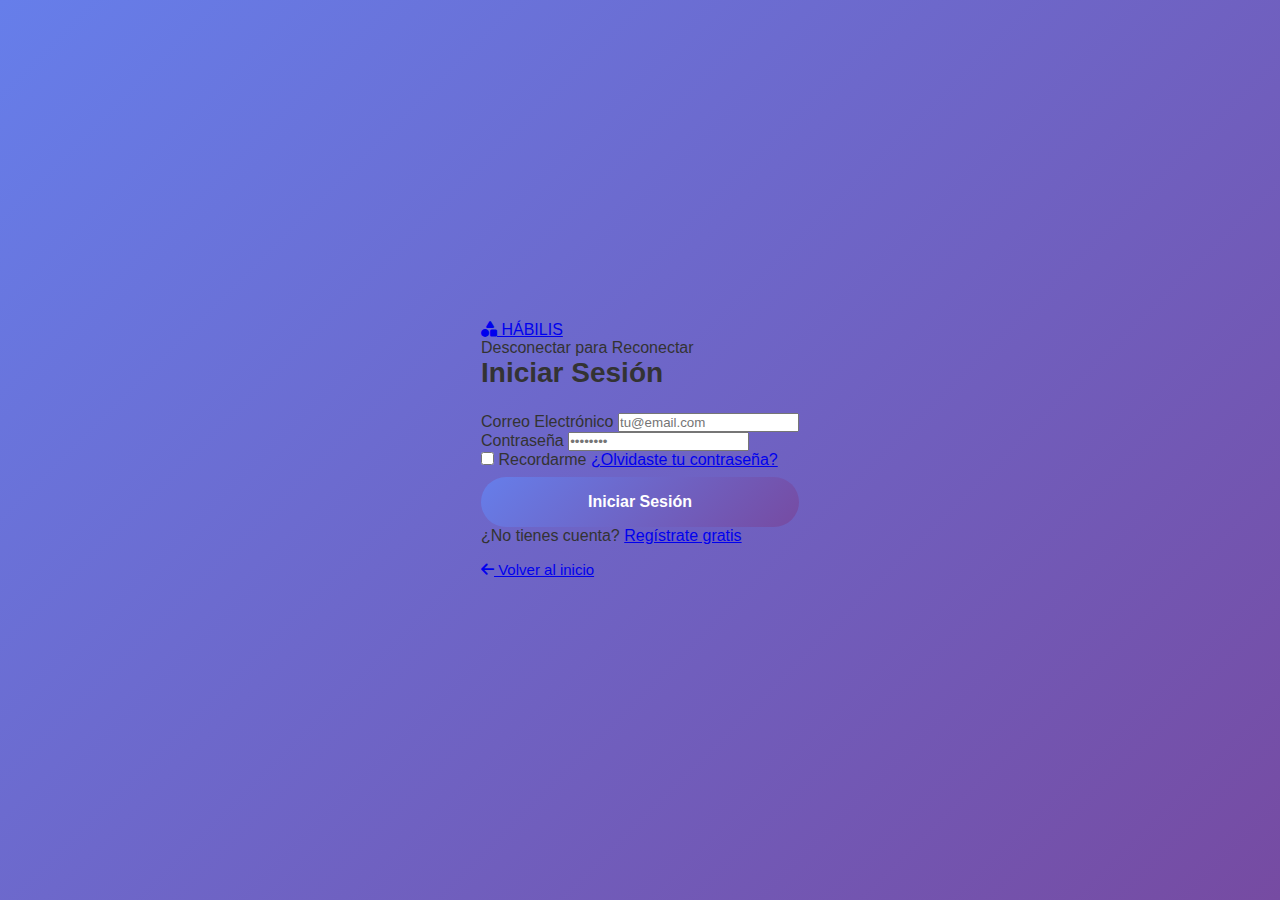
<file: frontend/admin-dashboard.html>
<!DOCTYPE html>
<html lang="es">

<head>
    <meta charset="UTF-8">
    <meta name="viewport" content="width=device-width, initial-scale=1.0">
    <title>Panel Admin | HÁBILIS</title>
    <link rel="stylesheet" href="css/styles.css">
    <link rel="stylesheet" href="https://cdnjs.cloudflare.com/ajax/libs/font-awesome/6.0.0/css/all.min.css">
</head>

<body>
    <!-- Navbar Profesional Admin -->
    <nav class="navbar">
        <div class="nav-container">
            <a href="index.html" class="logo">
                <i class="fas fa-shapes"></i> HÁBILIS
                <span style="color: var(--danger); font-size: 0.875rem; font-weight: 600;">ADMIN</span>
            </a>
            <div class="nav-links">
                <a href="catalog.html" class="nav-link">
                    <i class="fas fa-boxes"></i> Catálogo Público
                </a>
                <a href="user-dashboard.html" class="nav-link">
                    <i class="fas fa-user"></i> Mi Perfil
                </a>
                <button onclick="logout()" class="btn btn-logout">
                    <i class="fas fa-sign-out-alt"></i> Salir
                </button>
            </div>
        </div>
    </nav>

    <main class="container" style="max-width: 1400px;">
        <div style="margin-bottom: 3rem;">
            <h1 style="font-size: 2.5rem; color: var(--primary); margin-bottom: 0.5rem;">
                <i class="fas fa-cog"></i> Panel de Administración
            </h1>
            <p style="color: var(--text-light); font-size: 1.125rem;">Gestiona productos, categorías y pedidos</p>
        </div>

        <!-- Tab Navigation -->
        <div style="display: flex; gap: 1rem; margin-bottom: 2.5rem; flex-wrap: wrap;">
            <button class="btn btn-primary" onclick="mostrarSeccion('productos')" id="tab-productos">
                <i class="fas fa-box"></i> Productos
            </button>
            <button class="btn btn-secondary" onclick="mostrarSeccion('categorias')" id="tab-categorias">
                <i class="fas fa-tags"></i> Categorías
            </button>
            <button class="btn btn-secondary" onclick="mostrarSeccion('pedidos')" id="tab-pedidos">
                <i class="fas fa-shopping-bag"></i> Pedidos
            </button>
        </div>

        <!-- SECTION: PRODUCTOS -->
        <section id="sec-productos">
            <div class="card" style="margin-bottom: 2rem;">
                <h2 style="font-size: 1.75rem; margin-bottom: 1.5rem; color: var(--primary);">
                    <i class="fas fa-plus-circle"></i> Crear/Editar Producto
                </h2>
                <form id="productoForm">
                    <input type="hidden" id="prodId">
                    <div
                        style="display: grid; grid-template-columns: repeat(auto-fit, minmax(250px, 1fr)); gap: 1.5rem;">
                        <div class="form-group">
                            <label for="prodNombre">Nombre del Producto</label>
                            <input type="text" id="prodNombre" placeholder="Ej: Kit de Robótica Nivel 1" required>
                        </div>
                        <div class="form-group">
                            <label for="prodPrecio">Precio (€)</label>
                            <input type="number" id="prodPrecio" placeholder="29.99" required step="0.01" min="0">
                        </div>
                        <div class="form-group">
                            <label for="prodCategoria">Categoría</label>
                            <select id="prodCategoria" required>
                                <option value="" disabled selected>Seleccione categoría...</option>
                            </select>
                        </div>
                        <div class="form-group">
                            <label for="prodStock">Stock Disponible</label>
                            <input type="number" id="prodStock" placeholder="50" required min="0">
                        </div>
                    </div>
                    <div class="form-group">
                        <label for="prodDesc">Descripción</label>
                        <textarea id="prodDesc" placeholder="Descripción pedagógica del kit..." rows="3"
                            required></textarea>
                    </div>
                    <div class="form-group">
                        <label for="prodImagen">Imagen (emoji o URL)</label>
                        <input type="text" id="prodImagen" placeholder="📦 (emoji) o https://...">
                    </div>
                    <div style="display: flex; gap: 1rem; margin-top: 1.5rem;">
                        <button type="submit" class="btn btn-success">
                            <i class="fas fa-save"></i> <span id="btnTexto">Crear Producto</span>
                        </button>
                        <button type="button" class="btn btn-secondary" onclick="cancelarEdicion()" id="btnCancelar"
                            style="display: none;">
                            <i class="fas fa-times"></i> Cancelar
                        </button>
                    </div>
                </form>
            </div>

            <div class="card">
                <h2 style="font-size: 1.75rem; margin-bottom: 1.5rem; color: var(--primary);">
                    <i class="fas fa-list"></i> Listado de Productos
                </h2>
                <div style="overflow-x: auto;">
                    <table>
                        <thead>
                            <tr>
                                <th>ID</th>
                                <th>Nombre</th>
                                <th>Categoría</th>
                                <th>Precio</th>
                                <th>Stock</th>
                                <th>Acciones</th>
                            </tr>
                        </thead>
                        <tbody id="tablaProductos">
                            <tr>
                                <td colspan="6" class="text-center">Cargando productos...</td>
                            </tr>
                        </tbody>
                    </table>
                </div>
            </div>
        </section>

        <!-- SECTION: CATEGORIAS -->
        <section id="sec-categorias" style="display: none;">
            <div class="card" style="margin-bottom: 2rem;">
                <h2 style="font-size: 1.75rem; margin-bottom: 1.5rem; color: var(--primary);">
                    <i class="fas fa-plus-circle"></i> Crear/Editar Categoría
                </h2>
                <form id="categoriaForm">
                    <input type="hidden" id="catId">
                    <div class="form-group">
                        <label for="catNombre">Nombre de la Categoría</label>
                        <input type="text" id="catNombre" placeholder="Ej: Robótica" required>
                    </div>
                    <div class="form-group">
                        <label for="catDesc">Descripción</label>
                        <textarea id="catDesc" placeholder="Descripción de la categoría..." rows="3"></textarea>
                    </div>
                    <div style="display: flex; gap: 1rem; margin-top: 1.5rem;">
                        <button type="submit" class="btn btn-success">
                            <i class="fas fa-save"></i> <span id="btnTextoCategoria">Crear Categoría</span>
                        </button>
                        <button type="button" class="btn btn-secondary" onclick="cancelarEdicionCategoria()"
                            id="btnCancelarCategoria" style="display: none;">
                            <i class="fas fa-times"></i> Cancelar
                        </button>
                    </div>
                </form>
            </div>

            <div class="card">
                <h2 style="font-size: 1.75rem; margin-bottom: 1.5rem; color: var(--primary);">
                    <i class="fas fa-list"></i> Listado de Categorías
                </h2>
                <table>
                    <thead>
                        <tr>
                            <th>ID</th>
                            <th>Nombre</th>
                            <th>Descripción</th>
                            <th>Productos</th>
                            <th>Acciones</th>
                        </tr>
                    </thead>
                    <tbody id="tablaCategorias">
                        <tr>
                            <td colspan="5" class="text-center">Cargando categorías...</td>
                        </tr>
                    </tbody>
                </table>
            </div>
        </section>

        <!-- SECTION: PEDIDOS -->
        <section id="sec-pedidos" style="display: none;">
            <div class="card">
                <h2 style="font-size: 1.75rem; margin-bottom: 1.5rem; color: var(--primary);">
                    <i class="fas fa-shopping-bag"></i> Todos los Pedidos
                </h2>
                <div style="margin-bottom: 1.5rem;">
                    <label for="filtroEstado" style="margin-right: 1rem; font-weight: 600;">Filtrar por estado:</label>
                    <select id="filtroEstado" onchange="cargarPedidosAdmin()" style="min-width: 200px;">
                        <option value="">Todos</option>
                        <option value="PENDIENTE">Pendientes</option>
                        <option value="ENVIADO">Enviados</option>
                        <option value="COMPLETADO">Completados</option>
                        <option value="CANCELADO">Cancelados</option>
                    </select>
                </div>
                <div id="listaPedidos">
                    <p class="loading">Cargando pedidos...</p>
                </div>
            </div>
        </section>
    </main>

    <footer>
        <div class="footer-container">
            <div class="footer-brand">
                <h3><i class="fas fa-shapes"></i> HÁBILIS</h3>
                <p>Panel de Administración</p>
            </div>
        </div>
        <div class="footer-bottom">
            <p>&copy; 2026 HÁBILIS Education S.L. - Admin Panel</p>
        </div>
    </footer>

    <script src="js/admin.js"></script>
</body>

</html>
</file>
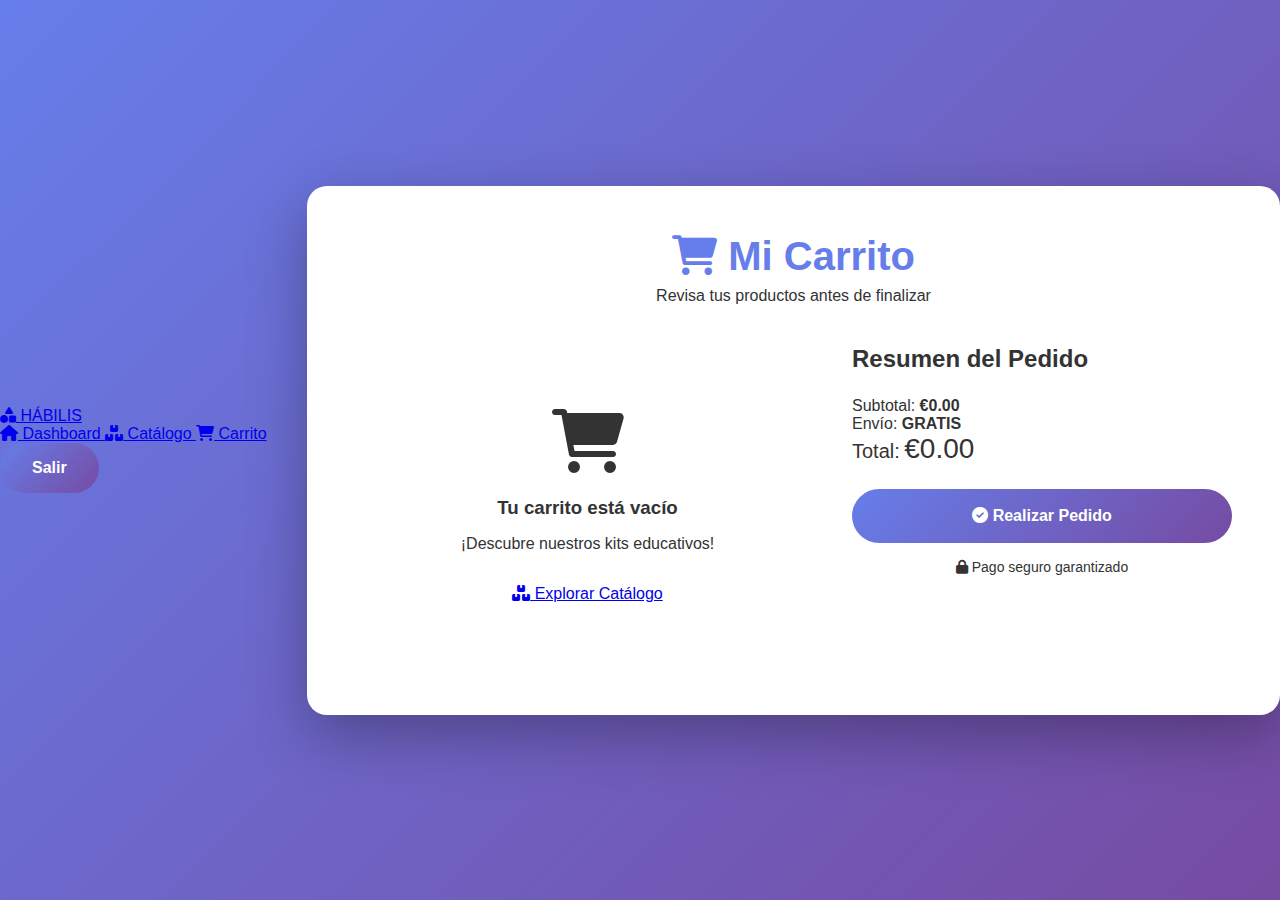
<file: frontend/cart.html>
<!DOCTYPE html>
<html lang="es">

<head>
    <meta charset="UTF-8">
    <meta name="viewport" content="width=device-width, initial-scale=1.0">
    <title>Carrito - HÁBILIS</title>
    <link rel="stylesheet" href="css/styles.css">
    <link rel="stylesheet" href="https://cdnjs.cloudflare.com/ajax/libs/font-awesome/6.0.0/css/all.min.css">
</head>

<body>
    <!-- Navbar Profesional -->
    <nav class="navbar">
        <div class="nav-container">
            <a href="index.html" class="logo">
                <i class="fas fa-shapes"></i> HÁBILIS
            </a>
            <div class="nav-links">
                <a href="user-dashboard.html" class="nav-link">
                    <i class="fas fa-home"></i> Dashboard
                </a>
                <a href="catalog.html" class="nav-link">
                    <i class="fas fa-boxes"></i> Catálogo
                </a>
                <a href="cart.html" class="nav-link active">
                    <i class="fas fa-shopping-cart"></i> Carrito
                </a>
                <button onclick="logout()" class="btn btn-logout">Salir</button>
            </div>
        </div>
    </nav>

    <!-- Carrito -->
    <div class="container" style="max-width: 1000px;">
        <div style="text-align: center; margin-bottom: 2.5rem;">
            <h1 style="font-size: 2.5rem; margin-bottom: 0.5rem;">
                <i class="fas fa-shopping-cart" style="color: var(--secondary);"></i> Mi Carrito
            </h1>
            <p style="color: var(--text-light);">Revisa tus productos antes de finalizar</p>
        </div>

        <div style="display: grid; grid-template-columns: 1fr 380px; gap: 2rem; align-items: start;">
            <!-- Cart Items -->
            <div>
                <div id="cartItems"></div>
            </div>

            <!-- Cart Summary (Sticky) -->
            <div class="cart-summary">
                <h3 style="font-size: 1.5rem; margin-bottom: 1.5rem; color: var(--primary);">Resumen del Pedido</h3>

                <div class="summary-row">
                    <span style="color: var(--text-light);">Subtotal:</span>
                    <span id="cartSubtotal" style="font-weight: 600;">€0.00</span>
                </div>

                <div class="summary-row">
                    <span style="color: var(--text-light);">Envío:</span>
                    <span style="font-weight: 600; color: var(--accent);">GRATIS</span>
                </div>

                <div class="summary-row summary-total">
                    <span style="font-size: 1.25rem;">Total:</span>
                    <span id="cartTotal" style="font-size: 1.75rem;">€0.00</span>
                </div>

                <button onclick="checkout()" class="btn btn-primary" id="checkoutBtn"
                    style="width: 100%; margin-top: 1.5rem; padding: 1.125rem;">
                    <i class="fas fa-check-circle"></i> Realizar Pedido
                </button>

                <p style="text-align: center; font-size: 0.875rem; color: var(--text-light); margin-top: 1rem;">
                    <i class="fas fa-lock"></i> Pago seguro garantizado
                </p>
            </div>
        </div>
    </div>

    <script>
        const API_BASE_URL = 'http://localhost:8080/api';
        let cart = JSON.parse(localStorage.getItem('cart') || '[]');
        let products = {};

        async function loadCart() {
            const container = document.getElementById('cartItems');

            if (cart.length === 0) {
                container.innerHTML = `
                    <div class="card" style="text-align: center; padding: 4rem 2rem;">
                        <i class="fas fa-shopping-cart" style="font-size: 4rem; color: var(--text-light); margin-bottom: 1.5rem;"></i>
                        <h3 style="color: var(--text-dark); margin-bottom: 1rem;">Tu carrito está vacío</h3>
                        <p style="color: var(--text-light); margin-bottom: 2rem;">¡Descubre nuestros kits educativos!</p>
                        <a href="catalog.html" class="btn btn-primary">
                            <i class="fas fa-boxes"></i> Explorar Catálogo
                        </a>
                    </div>
                `;
                document.getElementById('checkoutBtn').disabled = true;
                return;
            }

            // Load product details
            for (const item of cart) {
                if (!products[item.productoId]) {
                    try {
                        const response = await fetch(`${API_BASE_URL}/productos/${item.productoId}`);
                        products[item.productoId] = await response.json();
                    } catch (error) {
                        console.error(`Error loading product ${item.productoId}:`, error);
                    }
                }
            }

            // Display cart items
            container.innerHTML = cart.map((item, index) => {
                const product = products[item.productoId];
                if (!product) return '';

                const subtotal = product.precio * item.cantidad;
                return `
                    <div class="card" style="padding: 1.5rem; margin-bottom: 1rem; display: flex; justify-content: space-between; align-items: center;">
                        <div style="flex: 1;">
                            <h3 style="font-size: 1.25rem; margin-bottom: 0.5rem; color: var(--primary);">${product.nombre}</h3>
                            <p style="color: var(--text-light); font-size: 0.9375rem; margin-bottom: 0.75rem;">${product.descripcion || ''}</p>
                            <p style="color: var(--secondary); font-weight: 700; font-size: 1.125rem;">€${product.precio.toFixed(2)} /unidad</p>
                        </div>
                        
                        <div style="display: flex; align-items: center; gap: 2rem;">
                            <!-- Quantity Controls -->
                            <div style="display: flex; align-items: center; gap: 0.75rem; background: var(--bg-light); padding: 0.5rem 1rem; border-radius: 50px;">
                                <button onclick="updateQuantity(${index}, -1)" class="btn btn-sm" style="width: 32px; height: 32px; padding: 0; border-radius: 50%;">
                                    <i class="fas fa-minus"></i>
                                </button>
                                <span style="font-weight: 700; font-size: 1.125rem; min-width: 30px; text-align: center;">${item.cantidad}</span>
                                <button onclick="updateQuantity(${index}, 1)" class="btn btn-sm" style="width: 32px; height: 32px; padding: 0; border-radius: 50%;">
                                    <i class="fas fa-plus"></i>
                                </button>
                            </div>

                            <!-- Subtotal -->
                            <div style="text-align: right; min-width: 100px;">
                                <p style="font-size: 1.5rem; font-weight: 700; color: var(--secondary); margin-bottom: 0.25rem;">€${subtotal.toFixed(2)}</p>
                                <button onclick="removeItem(${index})" class="btn btn-sm btn-danger" style="font-size: 0.875rem;">
                                    <i class="fas fa-trash"></i> Eliminar
                                </button>
                            </div>
                        </div>
                    </div>
                `;
            }).join('');

            updateTotals();
        }

        function updateQuantity(index, change) {
            cart[index].cantidad += change;
            if (cart[index].cantidad <= 0) {
                removeItem(index);
            } else {
                localStorage.setItem('cart', JSON.stringify(cart));
                loadCart();
            }
        }

        function removeItem(index) {
            if (confirm('¿Seguro que quieres eliminar este producto del carrito?')) {
                cart.splice(index, 1);
                localStorage.setItem('cart', JSON.stringify(cart));
                loadCart();
            }
        }

        function updateTotals() {
            let total = 0;
            cart.forEach(item => {
                const product = products[item.productoId];
                if (product) {
                    total += product.precio * item.cantidad;
                }
            });

            document.getElementById('cartSubtotal').textContent = `€${total.toFixed(2)}`;
            document.getElementById('cartTotal').textContent = `€${total.toFixed(2)}`;
        }

        async function checkout() {
            if (cart.length === 0) {
                alert('El carrito está vacío');
                return;
            }

            const checkoutBtn = document.getElementById('checkoutBtn');
            checkoutBtn.disabled = true;
            checkoutBtn.innerHTML = '<i class="fas fa-spinner fa-spin"></i> Procesando...';

            try {
                // Get current user ID
                const userResponse = await fetch(`${API_BASE_URL}/auth/me`, { credentials: 'include' });
                const userData = await userResponse.json();

                const orderData = {
                    usuarioId: userData.id,
                    items: cart
                };

                const response = await fetch(`${API_BASE_URL}/pedidos`, {
                    method: 'POST',
                    headers: { 'Content-Type': 'application/json' },
                    credentials: 'include',
                    body: JSON.stringify(orderData)
                });

                const data = await response.json();

                if (data.success) {
                    alert('¡Pedido realizado exitosamente! 🎉');
                    localStorage.removeItem('cart');
                    window.location.href = 'user-dashboard.html';
                } else {
                    alert(data.error || 'Error al procesar el pedido');
                    checkoutBtn.disabled = false;
                    checkoutBtn.innerHTML = '<i class="fas fa-check-circle"></i> Realizar Pedido';
                }
            } catch (error) {
                console.error('Checkout error:', error);
                alert('Error al procesar el pedido. Inténtalo de nuevo.');
                checkoutBtn.disabled = false;
                checkoutBtn.innerHTML = '<i class="fas fa-check-circle"></i> Realizar Pedido';
            }
        }

        async function logout() {
            await fetch(`${API_BASE_URL}/auth/logout`, { method: 'POST', credentials: 'include' });
            localStorage.removeItem('currentUser');
            localStorage.removeItem('userRole');
            window.location.href = 'login.html';
        }

        loadCart();
    </script>
</body>

</html>
</file>
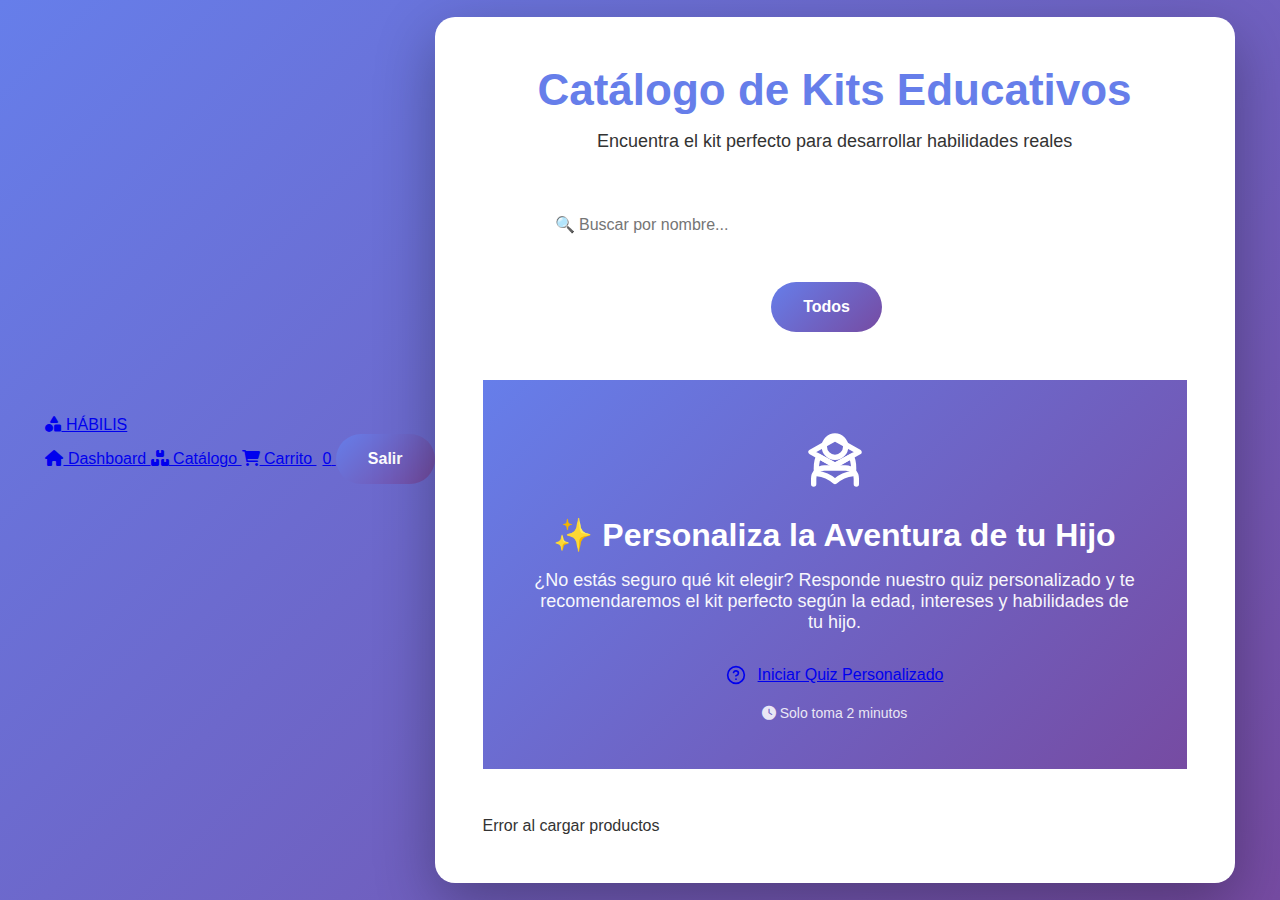
<file: frontend/catalog.html>
<!DOCTYPE html>
<html lang="es">

<head>
    <meta charset="UTF-8">
    <meta name="viewport" content="width=device-width, initial-scale=1.0">
    <title>Catálogo - HÁBILIS</title>
    <link rel="stylesheet" href="css/styles.css">
    <link rel="stylesheet" href="https://cdnjs.cloudflare.com/ajax/libs/font-awesome/6.0.0/css/all.min.css">
</head>

<body>
    <!-- Navbar Profesional -->
    <nav class="navbar">
        <div class="nav-container">
            <a href="index.html" class="logo">
                <i class="fas fa-shapes"></i> HÁBILIS
            </a>
            <div class="nav-links">
                <a href="user-dashboard.html" class="nav-link">
                    <i class="fas fa-home"></i> Dashboard
                </a>
                <a href="catalog.html" class="nav-link active">
                    <i class="fas fa-boxes"></i> Catálogo
                </a>
                <a href="cart.html" class="nav-link">
                    <i class="fas fa-shopping-cart"></i> Carrito
                    <span id="cartBadge" class="badge badge-secondary" style="margin-left: 0.375rem;">0</span>
                </a>
                <button onclick="logout()" class="btn btn-logout">Salir</button>
            </div>
        </div>
    </nav>

    <!-- Catálogo -->
    <div class="container">
        <div style="text-align: center; margin-bottom: 3rem;">
            <h1 style="font-size: 2.75rem; margin-bottom: 1rem;">Catálogo de Kits Educativos</h1>
            <p style="font-size: 1.125rem; color: var(--text-light);">Encuentra el kit perfecto para desarrollar
                habilidades reales</p>
        </div>

        <!-- Barra de búsqueda -->
        <div style="max-width: 600px; margin: 0 auto 2rem;">
            <input type="text" id="searchInput" placeholder="🔍 Buscar por nombre..."
                style="width: 100%; padding: 1rem 1.25rem; border-radius: 50px; border: 2px solid var(--border-color); font-size: 1rem;">
        </div>

        <!-- Filtros de categorías -->
        <div style="display: flex; justify-content: center; gap: 1rem; flex-wrap: wrap; margin-bottom: 3rem;">
            <button onclick="filterByCategory(null)" class="btn btn-secondary btn-sm active" id="cat-all">
                Todos
            </button>
            <div id="categoriesContainer" style="display: inline-flex; gap: 1rem; flex-wrap: wrap;"></div>
        </div>

        <!-- Sección de Personalización con Quiz -->
        <div class="card"
            style="background: linear-gradient(135deg, #667eea 0%, #764ba2 100%); color: white; padding: 3rem; margin-bottom: 3rem; text-align: center; border-radius: var(--radius); box-shadow: var(--shadow-lg);">
            <div style="max-width: 700px; margin: 0 auto;">
                <svg xmlns="http://www.w3.org/2000/svg" width="64" height="64" viewBox="0 0 24 24" fill="none"
                    stroke="currentColor" stroke-width="2" stroke-linecap="round" stroke-linejoin="round"
                    style="margin-bottom: 1.5rem; display: block; margin-left: auto; margin-right: auto;">
                    <path d="M20 21v-2a4 4 0 0 0-4-4H8a4 4 0 0 0-4 4v2"></path>
                    <circle cx="12" cy="7" r="4"></circle>
                    <path d="M12 14l9-5-9-5-9 5 9 5z"></path>
                    <path
                        d="M12 14l6.16-3.422a12.083 12.083 0 01.665 6.479A11.952 11.952 0 0012 20.055a11.952 11.952 0 00-6.824-2.998 12.078 12.078 0 01.665-6.479L12 14z">
                    </path>
                </svg>
                <h2 style="font-size: 2rem; margin-bottom: 1rem; color: white;">✨ Personaliza la Aventura de tu Hijo
                </h2>
                <p style="font-size: 1.125rem; margin-bottom: 2rem; opacity: 0.95;">
                    ¿No estás seguro qué kit elegir? Responde nuestro quiz personalizado y te recomendaremos
                    el kit perfecto según la edad, intereses y habilidades de tu hijo.
                </p>
                <a href="quiz.html" class="btn btn-white btn-lg"
                    style="display: inline-flex; align-items: center; gap: 0.75rem;">
                    <svg xmlns="http://www.w3.org/2000/svg" width="20" height="20" viewBox="0 0 24 24" fill="none"
                        stroke="currentColor" stroke-width="2" stroke-linecap="round" stroke-linejoin="round">
                        <circle cx="12" cy="12" r="10"></circle>
                        <path d="M9.09 9a3 3 0 0 1 5.83 1c0 2-3 3-3 3"></path>
                        <line x1="12" y1="17" x2="12.01" y2="17"></line>
                    </svg>
                    Iniciar Quiz Personalizado
                </a>
                <p style="font-size: 0.875rem; margin-top: 1rem; opacity: 0.85;">
                    <i class="fas fa-clock"></i> Solo toma 2 minutos
                </p>
            </div>
        </div>

        <!-- Grid de Productos -->

        <div id="productsGrid" class="products-grid">
            <div class="loading">Cargando productos...</div>
        </div>
    </div>

    <script>
        const API_BASE_URL = 'http://localhost:8080/api';
        let currentCategory = null;
        let allProducts = [];
        let cart = JSON.parse(localStorage.getItem('cart') || '[]');

        async function loadCategories() {
            try {
                const response = await fetch(`${API_BASE_URL}/categorias`);
                const categories = await response.json();
                const container = document.getElementById('categoriesContainer');
                container.innerHTML = categories.map(cat => `
                    <button onclick="filterByCategory(${cat.id})" class="btn btn-secondary btn-sm" id="cat-${cat.id}">
                        ${cat.nombre}
                    </button>
                `).join('');
            } catch (error) {
                console.error('Error loading categories:', error);
            }
        }

        async function loadProducts() {
            try {
                const url = currentCategory
                    ? `${API_BASE_URL}/productos/categoria/${currentCategory}`
                    : `${API_BASE_URL}/productos`;

                const response = await fetch(url);
                allProducts = await response.json();
                displayProducts(allProducts);
            } catch (error) {
                console.error('Error loading products:', error);
                document.getElementById('productsGrid').innerHTML = '<p class="error-message">Error al cargar productos</p>';
            }
        }

        function displayProducts(products) {
            const grid = document.getElementById('productsGrid');
            if (products.length === 0) {
                grid.innerHTML = '<p class="empty-message">No hay productos disponibles</p>';
                return;
            }

            grid.innerHTML = products.map(product => `
                <div class="product-card">
                    <div class="product-image" style="background: linear-gradient(135deg, #667eea 0%, #764ba2 100%);">
                        <span style="font-size: 4rem;">${product.imagenUrl || '📦'}</span>
                    </div>
                    <div class="product-info">
                        <h3 style="font-size: 1.25rem; margin-bottom: 0.5rem;">${product.nombre}</h3>
                        <p style="color: var(--text-light); font-size: 0.9375rem; margin-bottom: 1rem; line-height: 1.5;">${product.descripcion || 'Kit educativo diseñado para desarrollar habilidades'}</p>
                        <div style="display: flex; justify-content: space-between; align-items: center; margin-bottom: 1.25rem;">
                            <span class="product-price">€${product.precio.toFixed(2)}</span>
                            <span class="product-stock ${product.stock > 0 ? 'in-stock' : 'out-stock'}">
                                ${product.stock > 0 ? `✓ Stock: ${product.stock}` : '✗ Sin stock'}
                            </span>
                        </div>
                        ${product.stock > 0 ? `
                            <button onclick="addToCart(${product.id})" class="btn btn-primary" style="width: 100%;">
                                <i class="fas fa-shopping-cart"></i> Agregar al Carrito
                            </button>
                        ` : `
                            <button class="btn btn-secondary" style="width: 100%; opacity: 0.5;" disabled>Sin Stock</button>
                        `}
                    </div>
                </div>
            `).join('');
        }

        function filterByCategory(categoryId) {
            currentCategory = categoryId;
            document.querySelectorAll('.btn-secondary').forEach(btn => btn.classList.remove('active'));
            const activeBtn = document.getElementById(`cat-${categoryId || 'all'}`);
            if (activeBtn) activeBtn.classList.add('active');
            loadProducts();
        }

        function addToCart(productId) {
            const product = allProducts.find(p => p.id === productId);
            if (!product) return;

            const existingItem = cart.find(item => item.productoId === productId);
            if (existingItem) {
                existingItem.cantidad++;
            } else {
                cart.push({ productoId: productId, cantidad: 1 });
            }

            localStorage.setItem('cart', JSON.stringify(cart));
            updateCartBadge();

            // Mostrar notificación visual
            showNotification(`${product.nombre} agregado al carrito ✓`);
        }

        function updateCartBadge() {
            const total = cart.reduce((sum, item) => sum + item.cantidad, 0);
            document.getElementById('cartBadge').textContent = total;
        }

        function showNotification(message) {
            const notification = document.createElement('div');
            notification.className = 'alert alert-success';
            notification.textContent = message;
            notification.style.position = 'fixed';
            notification.style.top = '20px';
            notification.style.right = '20px';
            notification.style.zIndex = '10000';
            notification.style.minWidth = '250px';
            document.body.appendChild(notification);

            setTimeout(() => {
                notification.remove();
            }, 3000);
        }

        async function logout() {
            await fetch(`${API_BASE_URL}/auth/logout`, { method: 'POST', credentials: 'include' });
            localStorage.removeItem('currentUser');
            localStorage.removeItem('userRole');
            window.location.href = 'login.html';
        }

        // Búsqueda
        document.getElementById('searchInput')?.addEventListener('input', (e) => {
            const query = e.target.value.toLowerCase();
            const filtered = allProducts.filter(p => p.nombre.toLowerCase().includes(query));
            displayProducts(filtered);
        });

        // Cargar al iniciar
        loadCategories();
        loadProducts();
        updateCartBadge();
    </script>
</body>

</html>
</file>
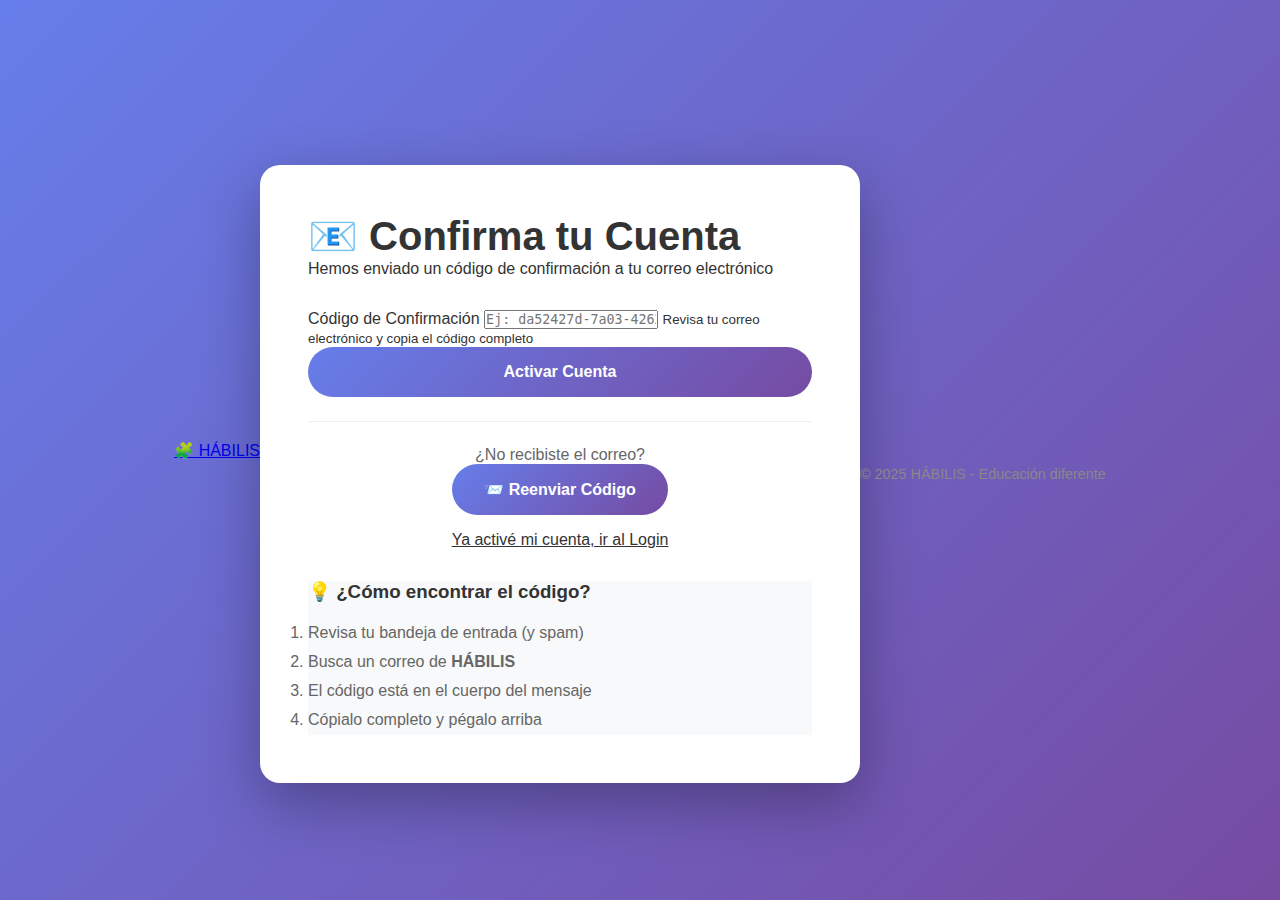
<file: frontend/confirm-email.html>
<!DOCTYPE html>
<html lang="es">

<head>
    <meta charset="UTF-8">
    <meta name="viewport" content="width=device-width, initial-scale=1.0">
    <title>Confirmar Cuenta | HÁBILIS</title>
    <link rel="stylesheet" href="css/styles.css">
    <link href="https://fonts.googleapis.com/css2?family=Inter:wght@300;400;600;700;800&display=swap" rel="stylesheet">
</head>

<body>
    <nav class="navbar">
        <a href="index.html" class="logo">🧩 HÁBILIS</a>
    </nav>

    <div class="container" style="max-width: 600px; margin-top: 3rem;">
        <div class="card">
            <div class="text-center" style="margin-bottom: 2rem;">
                <h1 style="color: var(--primary-color);">📧 Confirma tu Cuenta</h1>
                <p>Hemos enviado un código de confirmación a tu correo electrónico</p>
            </div>

            <div id="successMessage" class="alert alert-success" style="display: none;"></div>
            <div id="errorMessage" class="alert alert-error" style="display: none;"></div>

            <form id="confirmForm">
                <div class="form-group">
                    <label for="confirmToken">Código de Confirmación</label>
                    <input type="text" id="confirmToken" placeholder="Ej: da52427d-7a03-4262-ab65-dbb8574c8d96" required
                        style="text-align: center; font-family: monospace;">
                    <small class="form-help">Revisa tu correo electrónico y copia el código completo</small>
                </div>

                <button type="submit" class="btn btn-primary" style="width: 100%;">
                    <span class="btn-text">Activar Cuenta</span>
                    <span class="btn-loader" style="display: none;">⏳ Procesando...</span>
                </button>
            </form>

            <div style="text-align: center; margin-top: 1.5rem; padding-top: 1.5rem; border-top: 1px solid #eee;">
                <p style="color: #666;">¿No recibiste el correo?</p>
                <button onclick="reenviarCorreo()" class="btn btn-secondary" id="btnReenviar">
                    📨 Reenviar Código
                </button>
            </div>

            <div style="text-align: center; margin-top: 1rem;">
                <a href="login.html" style="color: var(--secondary-color);">Ya activé mi cuenta, ir al Login</a>
            </div>
        </div>

        <!-- Instructions Card -->
        <div class="card" style="background-color: #f8f9fa; margin-top: 2rem;">
            <h3 style="color: var(--primary-color); margin-bottom: 1rem;">💡 ¿Cómo encontrar el código?</h3>
            <ol style="color: #666; line-height: 1.8;">
                <li>Revisa tu bandeja de entrada (y spam)</li>
                <li>Busca un correo de <strong>HÁBILIS</strong></li>
                <li>El código está en el cuerpo del mensaje</li>
                <li>Cópialo completo y pégalo arriba</li>
            </ol>
        </div>
    </div>

    <footer>
        <p>&copy; 2025 HÁBILIS - Educación diferente</p>
    </footer>

    <script src="js/navbar.js"></script>
    <script>
        const API_BASE = 'http://localhost:8080/api';

        // Auto-fill token from URL if present
        const urlParams = new URLSearchParams(window.location.search);
        const tokenFromUrl = urlParams.get('token');
        if (tokenFromUrl) {
            document.getElementById('confirmToken').value = tokenFromUrl;
            // Auto-submit if token in URL
            setTimeout(() => {
                document.getElementById('confirmForm').dispatchEvent(new Event('submit'));
            }, 500);
        }

        document.getElementById('confirmForm').addEventListener('submit', async (e) => {
            e.preventDefault();

            const token = document.getElementById('confirmToken').value.trim();
            const submitBtn = e.target.querySelector('button[type="submit"]');
            submitBtn.disabled = true;
            submitBtn.querySelector('.btn-text').style.display = 'none';
            submitBtn.querySelector('.btn-loader').style.display = 'inline';

            try {
                const response = await fetch(`${API_BASE}/auth/confirmar-email?token=${token}`, {
                    method: 'POST'
                });

                const data = await response.json();

                if (data.success) {
                    showSuccess('✅ ¡Cuenta activada exitosamente! Redirigiendo al login...');
                    setTimeout(() => {
                        window.location.href = 'login.html';
                    }, 2000);
                } else {
                    showError(data.message || 'Token inválido o expirado');
                    submitBtn.disabled = false;
                    submitBtn.querySelector('.btn-text').style.display = 'inline';
                    submitBtn.querySelector('.btn-loader').style.display = 'none';
                }
            } catch (error) {
                console.error('Error:', error);
                showError('Error de conexión con el servidor');
                submitBtn.disabled = false;
                submitBtn.querySelector('.btn-text').style.display = 'inline';
                submitBtn.querySelector('.btn-loader').style.display = 'none';
            }
        });

        function showSuccess(message) {
            const el = document.getElementById('successMessage');
            el.textContent = message;
            el.style.display = 'block';
            document.getElementById('errorMessage').style.display = 'none';
        }

        function showError(message) {
            const el = document.getElementById('errorMessage');
            el.textContent = message;
            el.style.display = 'block';
            document.getElementById('successMessage').style.display = 'none';
        }

        async function reenviarCorreo() {
            const btn = document.getElementById('btnReenviar');
            btn.disabled = true;
            btn.textContent = '📨 Enviando...';

            // Por ahora, mostrar mensaje
            showError('Función de reenvío aún no implementada. Por favor, regístrate nuevamente si necesitas un nuevo código.');

            setTimeout(() => {
                btn.disabled = false;
                btn.textContent = '📨 Reenviar Código';
            }, 3000);
        }
    </script>
</body>

</html>
</file>
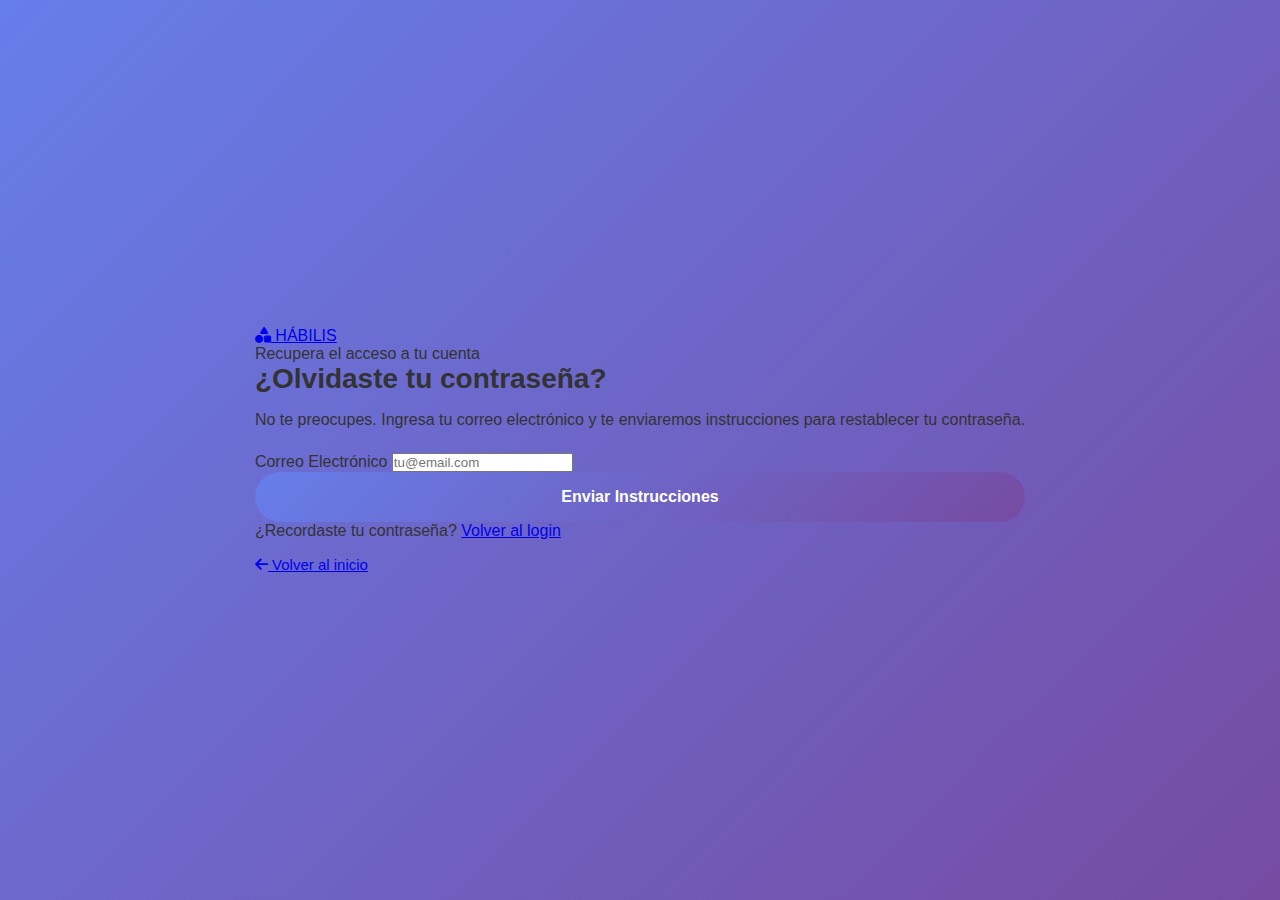
<file: frontend/forgot-password.html>
<!DOCTYPE html>
<html lang="es">

<head>
    <meta charset="UTF-8">
    <meta name="viewport" content="width=device-width, initial-scale=1.0">
    <title>Recuperar Contraseña - HÁBILIS</title>
    <link rel="stylesheet" href="css/styles.css">
    <link rel="stylesheet" href="https://cdnjs.cloudflare.com/ajax/libs/font-awesome/6.0.0/css/all.min.css">
</head>

<body class="auth-page">
    <div class="auth-container">
        <div class="auth-box">
            <!-- Header -->
            <div class="auth-header">
                <a href="index.html" class="auth-logo">
                    <i class="fas fa-shapes"></i> HÁBILIS
                </a>
                <p class="auth-subtitle">Recupera el acceso a tu cuenta</p>
            </div>

            <!-- Forgot Password Form -->
            <form id="forgotPasswordForm" class="auth-form">
                <h2 style="font-size: 1.75rem; margin-bottom: 1rem; color: var(--primary);">¿Olvidaste tu contraseña?
                </h2>
                <p style="color: var(--text-light); margin-bottom: 1.5rem;">
                    No te preocupes. Ingresa tu correo electrónico y te enviaremos instrucciones para restablecer tu
                    contraseña.
                </p>

                <div class="form-group">
                    <label for="forgotEmail">Correo Electrónico</label>
                    <input type="email" id="forgotEmail" name="email" placeholder="tu@email.com" required>
                </div>

                <button type="submit" class="btn btn-primary" style="width: 100%;">
                    <span class="btn-text">Enviar Instrucciones</span>
                    <span class="btn-loader" style="display: none;">⏳</span>
                </button>

                <div id="forgotError" class="alert alert-error" style="display: none;"></div>
                <div id="forgotSuccess" class="alert alert-success" style="display: none;"></div>
            </form>

            <!-- Footer -->
            <div class="auth-footer">
                <p style="color: var(--text-light);">
                    ¿Recordaste tu contraseña?
                    <a href="login.html" class="link-primary">Volver al login</a>
                </p>
                <p style="margin-top: 1rem;">
                    <a href="index.html" class="link-text" style="font-size: 0.9375rem;">
                        <i class="fas fa-arrow-left"></i> Volver al inicio
                    </a>
                </p>
            </div>
        </div>
    </div>

    <script src="js/auth.js"></script>
</body>

</html>
</file>
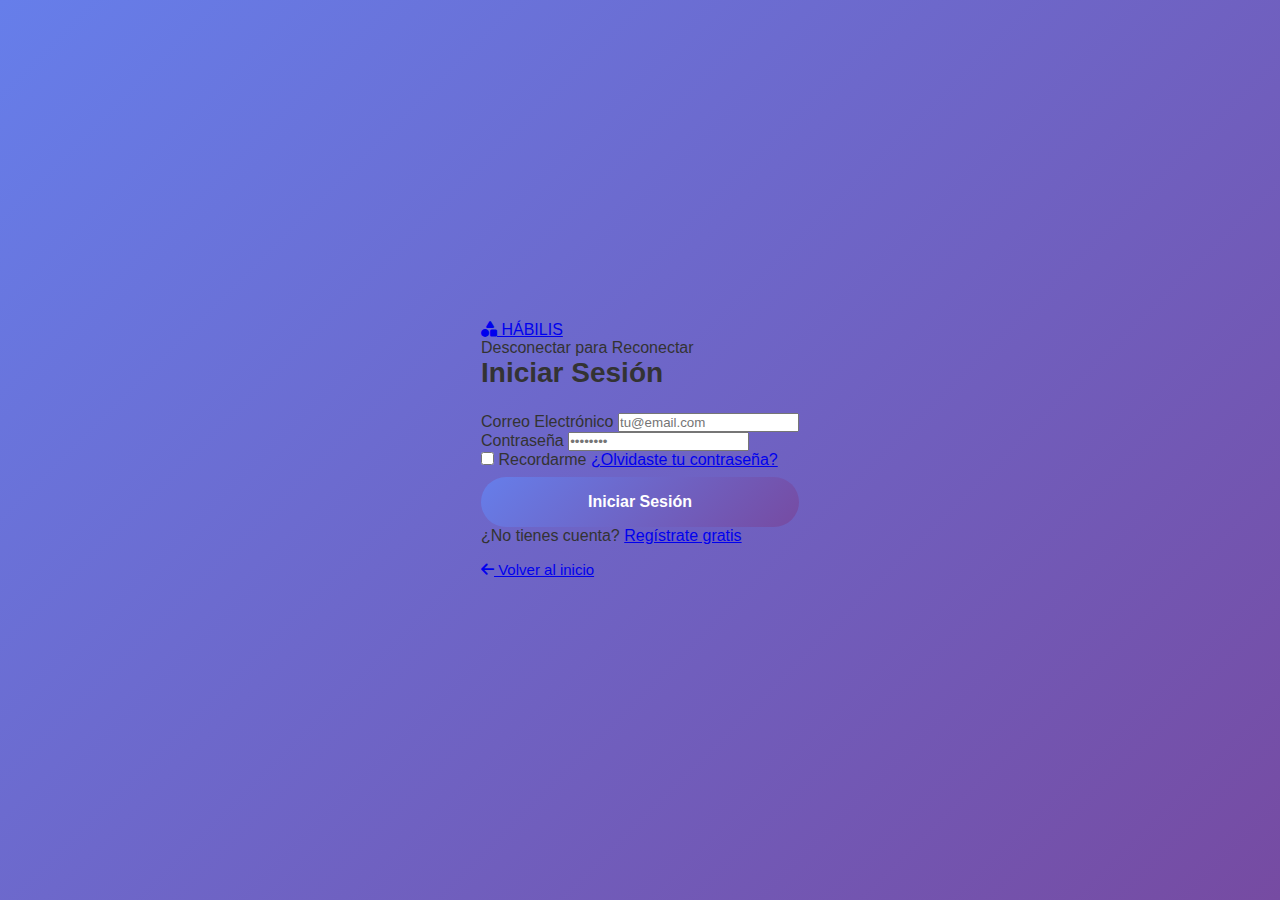
<file: frontend/login.html>
<!DOCTYPE html>
<html lang="es">

<head>
    <meta charset="UTF-8">
    <meta name="viewport" content="width=device-width, initial-scale=1.0">
    <title>Iniciar Sesión - HÁBILIS</title>
    <link rel="stylesheet" href="css/styles.css">
    <link rel="stylesheet" href="https://cdnjs.cloudflare.com/ajax/libs/font-awesome/6.0.0/css/all.min.css">
</head>

<body class="auth-page">
    <div class="auth-container">
        <div class="auth-box">
            <!-- Header -->
            <div class="auth-header">
                <a href="index.html" class="auth-logo">
                    <i class="fas fa-shapes"></i> HÁBILIS
                </a>
                <p class="auth-subtitle">Desconectar para Reconectar</p>
            </div>

            <!-- Login Form -->
            <form id="loginForm" class="auth-form">
                <h2 style="font-size: 1.75rem; margin-bottom: 1.5rem; color: var(--primary);">Iniciar Sesión</h2>

                <div class="form-group">
                    <label for="loginEmail">Correo Electrónico</label>
                    <input type="email" id="loginEmail" name="email" placeholder="tu@email.com" required>
                </div>

                <div class="form-group">
                    <label for="loginPassword">Contraseña</label>
                    <input type="password" id="loginPassword" name="password" placeholder="••••••••" required>
                </div>

                <div class="form-options">
                    <label class="checkbox-label">
                        <input type="checkbox" name="remember">
                        <span>Recordarme</span>
                    </label>
                    <a href="forgot-password.html" class="link-text">¿Olvidaste tu contraseña?</a>
                </div>

                <button type="submit" class="btn btn-primary" style="width: 100%; margin-top: 0.5rem;">
                    <span class="btn-text">Iniciar Sesión</span>
                    <span class="btn-loader" style="display: none;">⏳</span>
                </button>

                <div id="loginError" class="alert alert-error" style="display: none;"></div>
                <div id="loginSuccess" class="alert alert-success" style="display: none;"></div>
            </form>

            <!-- 2FA Form (hidden initially) -->
            <form id="twoFactorForm" class="auth-form" style="display: none;">
                <h2 style="font-size: 1.75rem; margin-bottom: 1rem; color: var(--primary);">Verificación de Dos Factores
                </h2>
                <p style="color: var(--text-light); margin-bottom: 1.5rem;">Ingresa el código de 6 dígitos de tu
                    aplicación de autenticación</p>

                <!-- Hidden field to store user ID during 2FA -->
                <input type="hidden" id="twoFactorUserId" name="userId" value="">

                <div class="form-group">
                    <label for="twoFactorCode">Código 2FA</label>
                    <input type="text" id="twoFactorCode" name="code" placeholder="123456" maxlength="6"
                        pattern="[0-9]{6}" required>
                    <p class="form-help">El código cambia cada 30 segundos</p>
                </div>

                <button type="submit" class="btn btn-primary" style="width: 100%;">
                    <span class="btn-text">Verificar Código</span>
                    <span class="btn-loader" style="display: none;">⏳</span>
                </button>

                <button type="button" onclick="cancel2FA()" class="btn btn-secondary"
                    style="width: 100%; margin-top: 0.75rem;">
                    Cancelar
                </button>

                <div id="twoFactorError" class="alert alert-error" style="display: none;"></div>
                <div id="twoFactorAttempts" class="alert alert-warning" style="display: none;"></div>
            </form>

            <!-- Footer -->
            <div class="auth-footer">
                <p style="color: var(--text-light);">
                    ¿No tienes cuenta?
                    <a href="register.html" class="link-primary">Regístrate gratis</a>
                </p>
                <p style="margin-top: 1rem;">
                    <a href="index.html" class="link-text" style="font-size: 0.9375rem;">
                        <i class="fas fa-arrow-left"></i> Volver al inicio
                    </a>
                </p>
            </div>
        </div>
    </div>

    <script src="js/auth.js"></script>
</body>

</html>
</file>
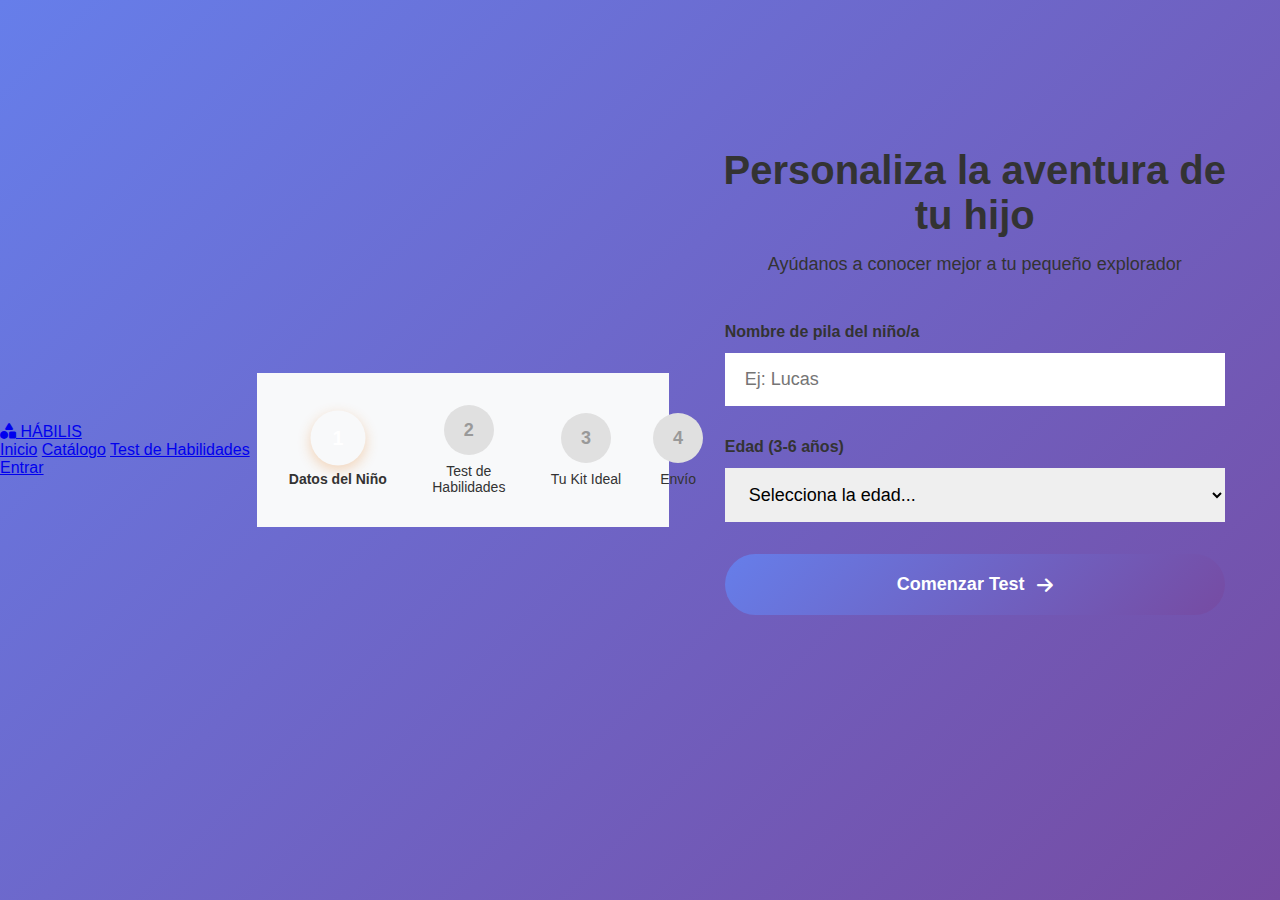
<file: frontend/quiz.html>
<!DOCTYPE html>
<html lang="es">

<head>
    <meta charset="UTF-8">
    <meta name="viewport" content="width=device-width, initial-scale=1.0">
    <title>Descubre el Kit Ideal - HÁBILIS</title>
    <link rel="stylesheet" href="css/styles.css">
    <link rel="stylesheet" href="css/quiz.css">
    <link rel="stylesheet" href="https://cdnjs.cloudflare.com/ajax/libs/font-awesome/6.0.0/css/all.min.css">
</head>

<body>
    <!-- Navbar -->
    <nav class="navbar">
        <div class="nav-container">
            <a href="index.html" class="logo">
                <i class="fas fa-shapes"></i> HÁBILIS
            </a>
            <div class="nav-links">
                <a href="index.html" class="nav-link">Inicio</a>
                <a href="catalog.html" class="nav-link">Catálogo</a>
                <a href="quiz.html" class="nav-link active">Test de Habilidades</a>
                <a href="login.html" class="btn btn-secondary">Entrar</a>
            </div>
        </div>
    </nav>

    <!-- Progress Bar -->
    <div class="progress-container">
        <div class="progress-bar-wrapper">
            <div class="progress-step active" data-step="1">
                <div class="step-circle">1</div>
                <div class="step-label">Datos del Niño</div>
            </div>
            <div class="progress-line"></div>
            <div class="progress-step" data-step="2">
                <div class="step-circle">2</div>
                <div class="step-label">Test de Habilidades</div>
            </div>
            <div class="progress-line"></div>
            <div class="progress-step" data-step="3">
                <div class="step-circle">3</div>
                <div class="step-label">Tu Kit Ideal</div>
            </div>
            <div class="progress-line"></div>
            <div class="progress-step" data-step="4">
                <div class="step-circle">4</div>
                <div class="step-label">Envío</div>
            </div>
        </div>
    </div>

    <!-- Quiz Container -->
    <div class="quiz-container">

        <!-- STEP 1: Datos del Niño -->
        <section id="step1" class="quiz-step active">
            <h1 class="quiz-title">Personaliza la aventura de tu hijo</h1>
            <p class="quiz-subtitle">Ayúdanos a conocer mejor a tu pequeño explorador</p>

            <div class="quiz-form">
                <div class="form-group">
                    <label for="childName">Nombre de pila del niño/a</label>
                    <input type="text" id="childName" placeholder="Ej: Lucas" required>
                </div>

                <div class="form-group">
                    <label for="childAge">Edad (3-6 años)</label>
                    <select id="childAge" required>
                        <option value="">Selecciona la edad...</option>
                        <option value="3">3 años (Exploradores)</option>
                        <option value="4">4 años (Constructores)</option>
                        <option value="5">5 años (Inventores)</option>
                        <option value="6">6 años (Científicos)</option>
                    </select>
                </div>

                <button onclick="goToStep(2)" class="btn btn-primary btn-large">
                    Comenzar Test <i class="fas fa-arrow-right"></i>
                </button>
            </div>
        </section>

        <!-- STEP 2: Test de Habilidades -->
        <section id="step2" class="quiz-step">
            <div class="quiz-progress">
                <span id="questionNumber">Pregunta 1 de 5</span>
            </div>

            <h2 class="quiz-question" id="questionText"></h2>

            <div class="quiz-options" id="optionsContainer"></div>
        </section>

        <!-- STEP 3: Resultado -->
        <section id="step3" class="quiz-step">
            <h1 class="quiz-title">¡Lo tenemos! 🎉</h1>
            <p class="quiz-subtitle" id="resultSubtitle">El kit ideal para <span id="childNameResult"></span> es:</p>

            <div class="result-card" id="resultCard">
                <div class="loading">Cargando recomendación...</div>
            </div>

            <button onclick="goToStep(4)" class="btn btn-primary btn-large" id="btnContinueCheckout"
                style="display: none;">
                Personalizar y Pedir este Kit <i class="fas fa-arrow-right"></i>
            </button>
        </section>

        <!-- STEP 4: Checkout -->
        <section id="step4" class="quiz-step">
            <h1 class="quiz-title">Resumen del Envío</h1>

            <div class="checkout-summary">
                <div class="summary-row">
                    <span class="summary-label">Producto:</span>
                    <span class="summary-value" id="checkoutProduct">-</span>
                </div>
                <div class="summary-row">
                    <span class="summary-label">Para:</span>
                    <span class="summary-value" id="checkoutChild">-</span>
                </div>
                <div class="summary-row">
                    <span class="summary-label">Plan:</span>
                    <span class="summary-value">Suscripción Mensual</span>
                </div>
                <div class="summary-divider"></div>
                <div class="summary-row summary-total">
                    <span class="summary-label">Total a pagar hoy:</span>
                    <span class="summary-value" id="checkoutTotal">€0.00</span>
                </div>
            </div>

            <div class="quiz-form" style="margin-top: 2rem;">
                <div class="form-group">
                    <label for="parentEmail">Tu correo electrónico (para el recibo)</label>
                    <input type="email" id="parentEmail" placeholder="papa@email.com" required>
                </div>

                <button onclick="completeOrder()" class="btn btn-primary btn-large" id="btnCheckout">
                    <i class="fas fa-lock"></i> Ir al Pago Seguro
                </button>

                <p style="text-align: center; color: var(--text-light); margin-top: 1rem; font-size: 0.9rem;">
                    Garantía de devolución de 30 días. Cancelas cuando quieras.
                </p>
            </div>
        </section>

    </div>

    <script src="js/quiz.js"></script>
</body>

</html>
</file>
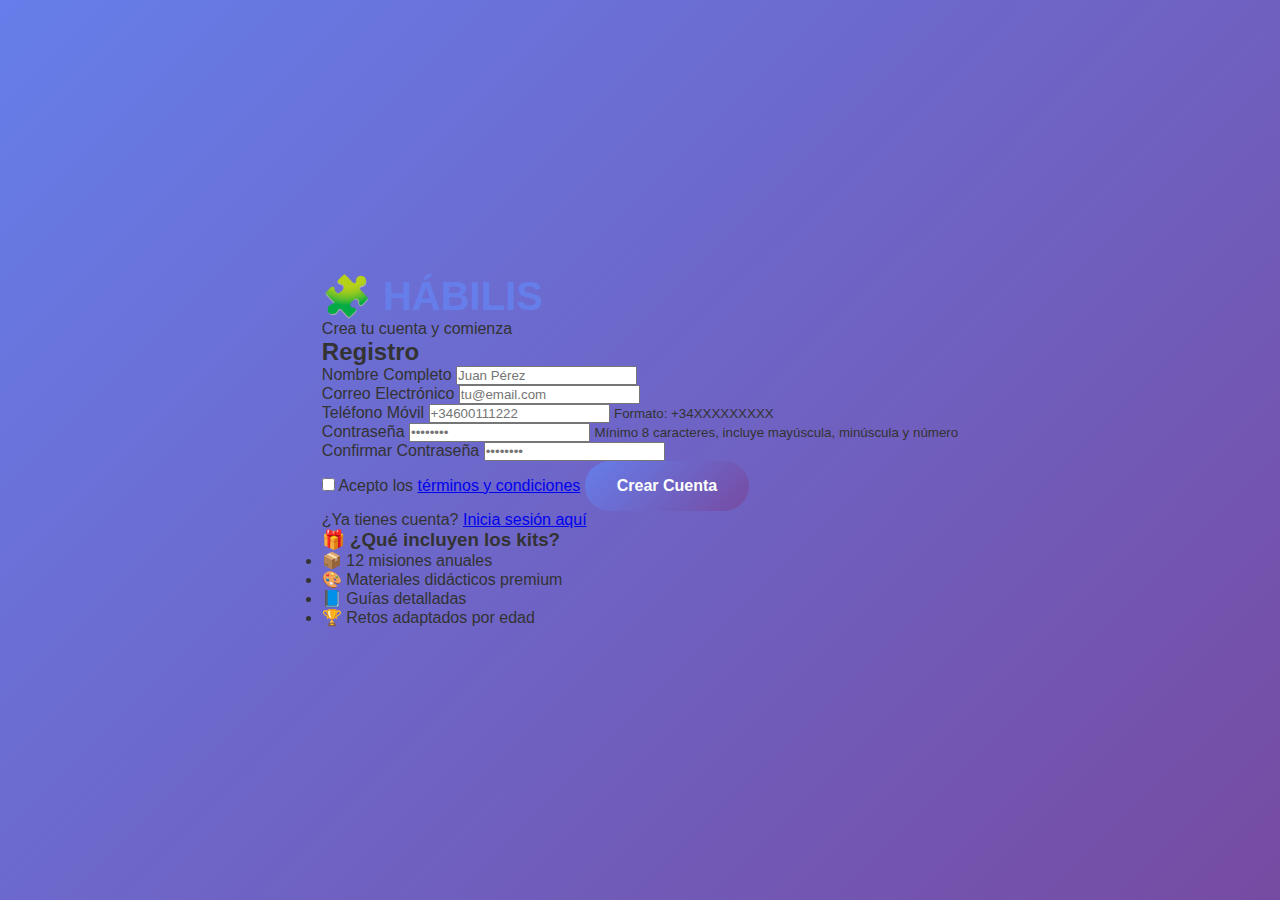
<file: frontend/register.html>
<!DOCTYPE html>
<html lang="es">

<head>
    <meta charset="UTF-8">
    <meta name="viewport" content="width=device-width, initial-scale=1.0">
    <title>Registro - HÁBILIS</title>
    <link rel="stylesheet" href="css/styles.css">
    <link rel="preconnect" href="https://fonts.googleapis.com">
    <link rel="preconnect" href="https://fonts.gstatic.com" crossorigin>
    <link href="https://fonts.googleapis.com/css2?family=Inter:wght@300;400;600;700;800&display=swap" rel="stylesheet">
</head>

<body class="auth-page">
    <div class="auth-container">
        <div class="auth-box">
            <div class="auth-header">
                <h1 class="auth-logo">🧩 HÁBILIS</h1>
                <p class="auth-subtitle">Crea tu cuenta y comienza</p>
            </div>

            <form id="registerForm" class="auth-form">
                <h2 class="form-title">Registro</h2>

                <div class="form-group">
                    <label for="registerName">Nombre Completo</label>
                    <input type="text" id="registerName" name="nombreCompleto" placeholder="Juan Pérez" required
                        minlength="3" maxlength="50">
                </div>

                <div class="form-group">
                    <label for="registerEmail">Correo Electrónico</label>
                    <input type="email" id="registerEmail" name="correoElectronico" placeholder="tu@email.com" required>
                </div>

                <div class="form-group">
                    <label for="registerPhone">Teléfono Móvil</label>
                    <input type="tel" id="registerPhone" name="movil" placeholder="+34600111222" required
                        pattern="\+34[6-9][0-9]{8}" title="Formato: +34XXXXXXXXX">
                    <small class="form-help">Formato: +34XXXXXXXXX</small>
                </div>

                <div class="form-group">
                    <label for="registerPassword">Contraseña</label>
                    <input type="password" id="registerPassword" name="contrasena" placeholder="••••••••" required
                        minlength="8" pattern="^(?=.*[a-z])(?=.*[A-Z])(?=.*\d).+$"
                        title="Mínimo 8 caracteres, al menos una mayúscula, una minúscula y un número">
                    <small class="form-help">Mínimo 8 caracteres, incluye mayúscula, minúscula y número</small>
                </div>

                <div class="form-group">
                    <label for="registerPasswordConfirm">Confirmar Contraseña</label>
                    <input type="password" id="registerPasswordConfirm" name="passwordConfirm" placeholder="••••••••"
                        required>
                </div>

                <label class="checkbox-label">
                    <input type="checkbox" name="terms" required>
                    <span>Acepto los <a href="#" class="link-text">términos y condiciones</a></span>
                </label>

                <button type="submit" class="btn-auth btn-primary">
                    <span class="btn-text">Crear Cuenta</span>
                    <span class="btn-loader" style="display: none;">⏳</span>
                </button>

                <div id="registerError" class="alert alert-error" style="display: none;"></div>
                <div id="registerSuccess" class="alert alert-success" style="display: none;"></div>
            </form>

            <div class="auth-footer">
                <p>¿Ya tienes cuenta? <a href="login.html" class="link-primary">Inicia sesión aquí</a></p>
            </div>
        </div>

        <div class="auth-features">
            <h3>🎁 ¿Qué incluyen los kits?</h3>
            <ul class="features-list">
                <li>📦 12 misiones anuales</li>
                <li>🎨 Materiales didácticos premium</li>
                <li>📘 Guías detalladas</li>
                <li>🏆 Retos adaptados por edad</li>
            </ul>
        </div>
    </div>

    <script src="js/navbar.js"></script>
    <script src="js/auth.js"></script>
</body>

</html>
</file>
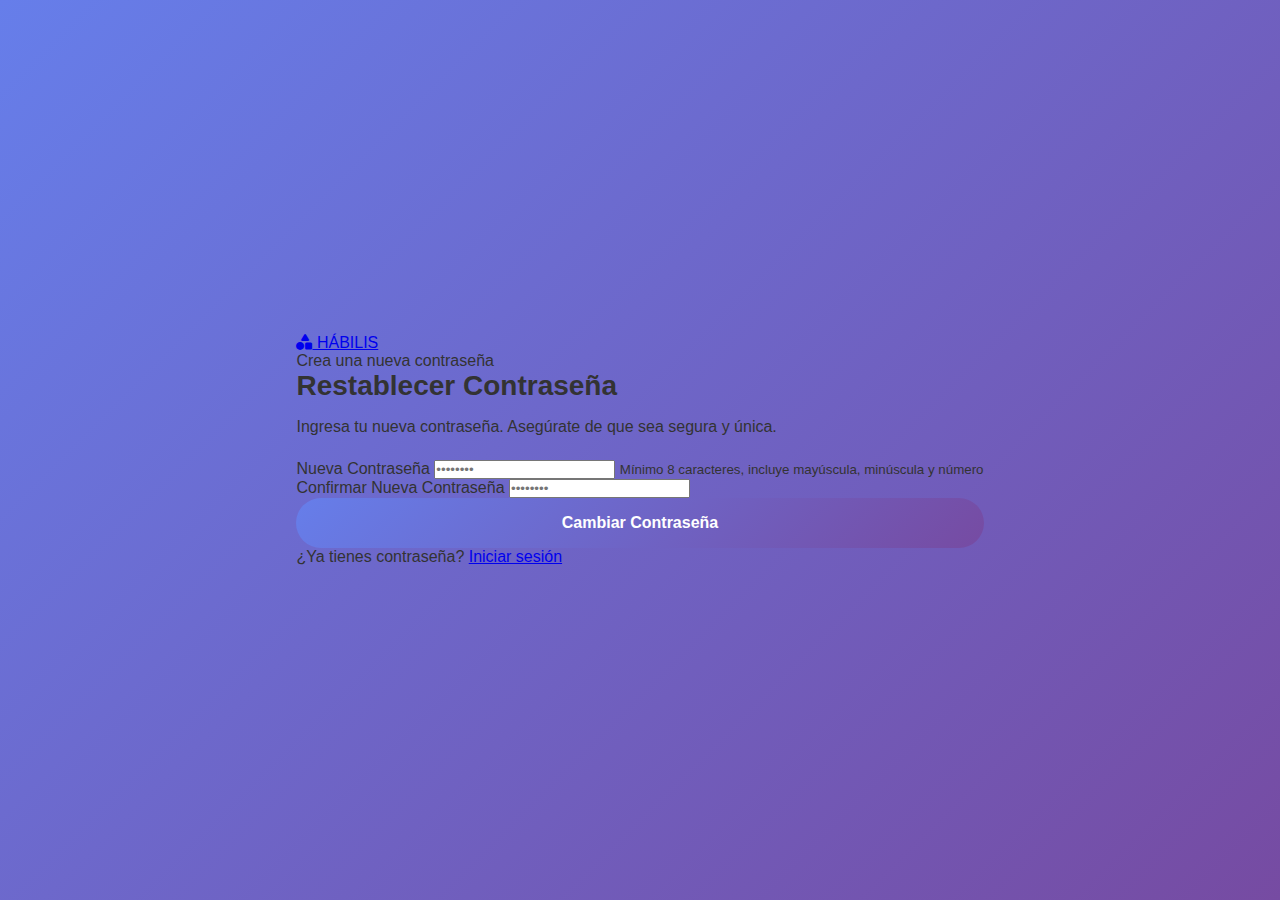
<file: frontend/reset-password.html>
<!DOCTYPE html>
<html lang="es">

<head>
    <meta charset="UTF-8">
    <meta name="viewport" content="width=device-width, initial-scale=1.0">
    <title>Restablecer Contraseña - HÁBILIS</title>
    <link rel="stylesheet" href="css/styles.css">
    <link rel="stylesheet" href="https://cdnjs.cloudflare.com/ajax/libs/font-awesome/6.0.0/css/all.min.css">
</head>

<body class="auth-page">
    <div class="auth-container">
        <div class="auth-box">
            <!-- Header -->
            <div class="auth-header">
                <a href="index.html" class="auth-logo">
                    <i class="fas fa-shapes"></i> HÁBILIS
                </a>
                <p class="auth-subtitle">Crea una nueva contraseña</p>
            </div>

            <!-- Reset Password Form -->
            <form id="resetPasswordForm" class="auth-form">
                <h2 style="font-size: 1.75rem; margin-bottom: 1rem; color: var(--primary);">Restablecer Contraseña</h2>
                <p style="color: var(--text-light); margin-bottom: 1.5rem;">
                    Ingresa tu nueva contraseña. Asegúrate de que sea segura y única.
                </p>

                <div class="form-group">
                    <label for="newPassword">Nueva Contraseña</label>
                    <input type="password" id="newPassword" name="password" placeholder="••••••••" required
                        minlength="8" pattern="^(?=.*[a-z])(?=.*[A-Z])(?=.*\d).+$"
                        title="Mínimo 8 caracteres, al menos una mayúscula, una minúscula y un número">
                    <small class="form-help">Mínimo 8 caracteres, incluye mayúscula, minúscula y número</small>
                </div>

                <div class="form-group">
                    <label for="confirmPassword">Confirmar Nueva Contraseña</label>
                    <input type="password" id="confirmPassword" name="passwordConfirm" placeholder="••••••••" required>
                </div>

                <button type="submit" class="btn btn-primary" style="width: 100%;">
                    <span class="btn-text">Cambiar Contraseña</span>
                    <span class="btn-loader" style="display: none;">⏳</span>
                </button>

                <div id="resetError" class="alert alert-error" style="display: none;"></div>
                <div id="resetSuccess" class="alert alert-success" style="display: none;"></div>
            </form>

            <!-- Footer -->
            <div class="auth-footer">
                <p style="color: var(--text-light);">
                    ¿Ya tienes contraseña?
                    <a href="login.html" class="link-primary">Iniciar sesión</a>
                </p>
            </div>
        </div>
    </div>

    <script src="js/auth.js"></script>
</body>

</html>
</file>
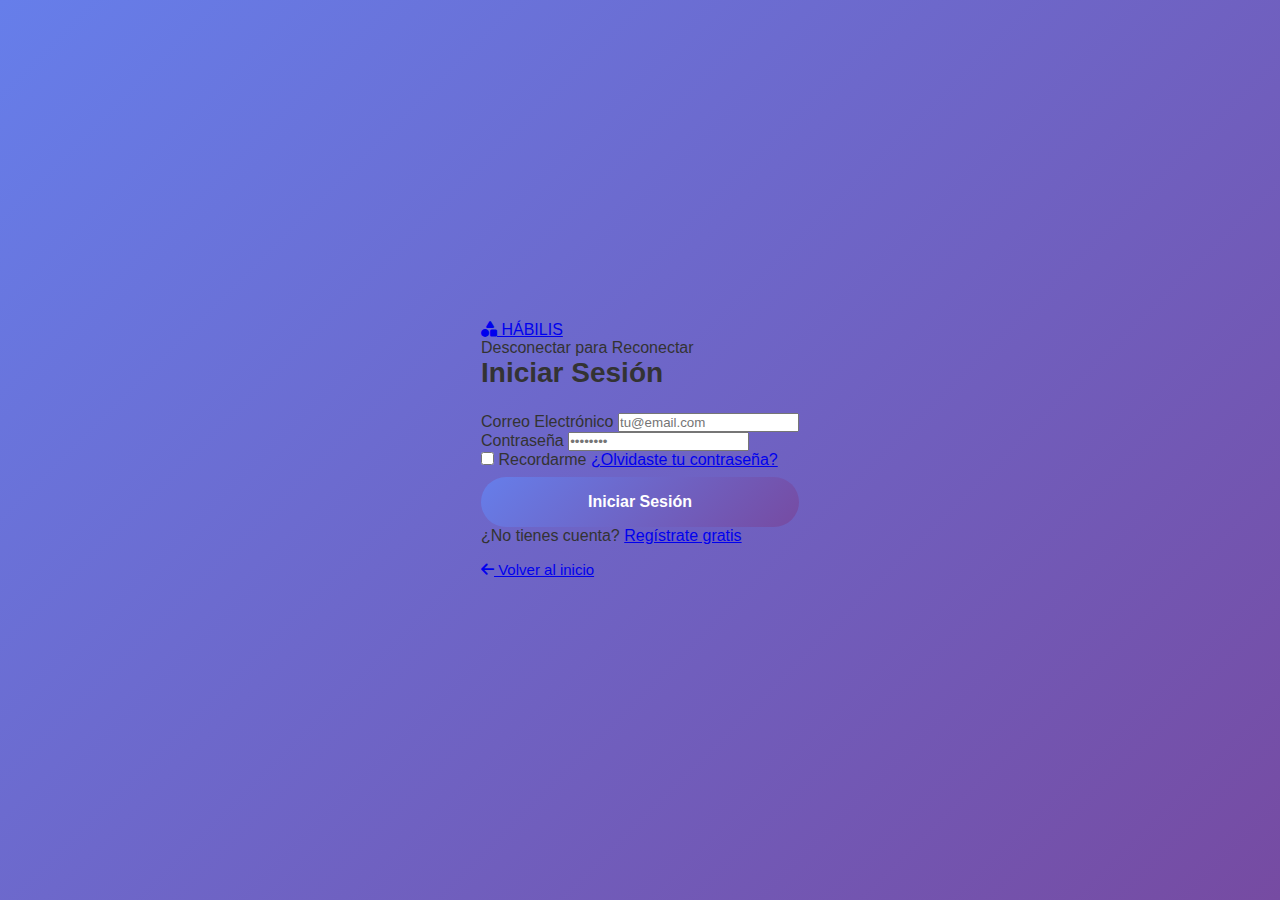
<file: frontend/user-dashboard.html>
<!DOCTYPE html>
<html lang="es">

<head>
    <meta charset="UTF-8">
    <meta name="viewport" content="width=device-width, initial-scale=1.0">
    <title>Mi Dashboard - HÁBILIS</title>
    <link rel="stylesheet" href="css/styles.css">
    <link rel="stylesheet" href="https://cdnjs.cloudflare.com/ajax/libs/font-awesome/6.0.0/css/all.min.css">
</head>

<body>
    <!-- Navbar Profesional -->
    <nav class="navbar">
        <div class="nav-container">
            <a href="index.html" class="logo">
                <i class="fas fa-shapes"></i> HÁBILIS
            </a>
            <div class="nav-links">
                <a href="catalog.html" class="nav-link">
                    <i class="fas fa-boxes"></i> Catálogo
                </a>
                <a href="user-dashboard.html" class="nav-link active">
                    <i class="fas fa-home"></i> Dashboard
                </a>
                <a href="cart.html" class="nav-link">
                    <i class="fas fa-shopping-cart"></i> Carrito
                </a>
                <div class="user-menu">
                    <a href="#profile" id="userName" onclick="showSection('profile')"
                        style="font-weight: 600; color: var(--text-dark); text-decoration: none; cursor: pointer;">Usuario</a>
                    <button onclick="logout()" class="btn btn-logout">Salir</button>
                </div>
            </div>
        </div>
    </nav>

    <!-- Dashboard Container -->
    <div class="dashboard-container">
        <!-- Sidebar -->
        <aside class="dashboard-sidebar">
            <div class="sidebar-menu">
                <a href="#overview" class="sidebar-link active" onclick="showSection('overview')">
                    <i class="fas fa-chart-line"></i> Resumen
                </a>
                <a href="#orders" class="sidebar-link" onclick="showSection('orders')">
                    <i class="fas fa-box"></i> Mis Pedidos
                </a>
                <a href="#security" class="sidebar-link" onclick="showSection('security')">
                    <i class="fas fa-shield-alt"></i> Seguridad (2FA)
                </a>
                <a href="#profile" class="sidebar-link" onclick="showSection('profile')">
                    <i class="fas fa-user"></i> Perfil
                </a>
            </div>
        </aside>

        <!-- Main Content -->
        <main class="dashboard-main">
            <!-- Overview Section -->
            <section id="overview-section" class="dashboard-section" style="display: block;">
                <h2 style="font-size: 2rem; margin-bottom: 2rem; color: var(--primary);">Resumen de tu Cuenta</h2>

                <!-- Stats Grid -->
                <div class="stats-grid">
                    <div class="stat-card">
                        <div class="stat-icon" style="color: var(--secondary);">
                            <svg xmlns="http://www.w3.org/2000/svg" width="48" height="48" viewBox="0 0 24 24"
                                fill="none" stroke="currentColor" stroke-width="2" stroke-linecap="round"
                                stroke-linejoin="round">
                                <path
                                    d="M21 16V8a2 2 0 0 0-1-1.73l-7-4a2 2 0 0 0-2 0l-7 4A2 2 0 0 0 3 8v8a2 2 0 0 0 1 1.73l7 4a2 2 0 0 0 2 0l7-4A2 2 0 0 0 21 16z">
                                </path>
                                <polyline points="3.27 6.96 12 12.01 20.73 6.96"></polyline>
                                <line x1="12" y1="22.08" x2="12" y2="12"></line>
                            </svg>
                        </div>
                        <div>
                            <div class="stat-value" id="totalOrders">-</div>
                            <div class="stat-label">Pedidos Totales</div>
                        </div>
                    </div>
                    <div class="stat-card">
                        <div class="stat-icon" style="color: #ffc107;">
                            <svg xmlns="http://www.w3.org/2000/svg" width="48" height="48" viewBox="0 0 24 24"
                                fill="none" stroke="currentColor" stroke-width="2" stroke-linecap="round"
                                stroke-linejoin="round">
                                <circle cx="12" cy="12" r="10"></circle>
                                <polyline points="12 6 12 12 16 14"></polyline>
                            </svg>
                        </div>
                        <div>
                            <div class="stat-value" id="pendingOrders">-</div>
                            <div class="stat-label">Pendientes</div>
                        </div>
                    </div>
                    <div class="stat-card">
                        <div class="stat-icon" style="color: var(--accent);">
                            <svg xmlns="http://www.w3.org/2000/svg" width="48" height="48" viewBox="0 0 24 24"
                                fill="none" stroke="currentColor" stroke-width="2" stroke-linecap="round"
                                stroke-linejoin="round">
                                <path d="M22 11.08V12a10 10 0 1 1-5.93-9.14"></path>
                                <polyline points="22 4 12 14.01 9 11.01"></polyline>
                            </svg>
                        </div>
                        <div>
                            <div class="stat-value" id="completedOrders">-</div>
                            <div class="stat-label">Completados</div>
                        </div>
                    </div>
                    <div class="stat-card">
                        <div class="stat-icon" style="color: var(--secondary);">
                            <svg xmlns="http://www.w3.org/2000/svg" width="48" height="48" viewBox="0 0 24 24"
                                fill="none" stroke="currentColor" stroke-width="2" stroke-linecap="round"
                                stroke-linejoin="round">
                                <line x1="12" y1="1" x2="12" y2="23"></line>
                                <path d="M17 5H9.5a3.5 3.5 0 0 0 0 7h5a3.5 3.5 0 0 1 0 7H6"></path>
                            </svg>
                        </div>
                        <div>
                            <div class="stat-value" id="totalSpent">-</div>
                            <div class="stat-label">Total Gastado</div>
                        </div>
                    </div>
                </div>

            </section>

            <!-- Orders Section -->
            <section id="orders-section" class="dashboard-section">
                <h2 style="font-size: 2rem; margin-bottom: 2rem; color: var(--primary);">Mis Pedidos</h2>
                <div id="ordersContainer">
                    <div class="loading">Cargando pedidos...</div>
                </div>
            </section>

            <!-- Security Section (2FA) -->
            <section id="security-section" class="dashboard-section">
                <h2 style="font-size: 2rem; margin-bottom: 1rem; color: var(--primary);">Seguridad (2FA)</h2>
                <p style="color: var(--text-light); margin-bottom: 2rem;">La autenticación de dos factores agrega una
                    capa extra de seguridad a tu cuenta.</p>

                <div class="card">
                    <div
                        style="display: flex; justify-content: space-between; align-items: center; margin-bottom: 2rem;">
                        <div>
                            <h3 style="margin-bottom: 0.5rem;">Estado de 2FA</h3>
                            <span id="2faStatus" class="badge badge-warning">Desactivado</span>
                        </div>
                    </div>

                    <p id="2faDescription" style="color: var(--text-light); margin-bottom: 2rem;">
                        Aumenta la seguridad de tu cuenta activando la autenticación de dos factores.
                    </p>

                    <div id="2faMessage" class="alert" style="display: none;"></div>

                    <!-- Enable 2FA -->
                    <div id="enable2faContainer">
                        <button onclick="enable2FA()" class="btn btn-primary">
                            <i class="fas fa-shield-alt"></i> Activar 2FA
                        </button>
                    </div>

                    <!-- QR Code Container -->
                    <div id="qrCodeContainer" style="display: none;">
                        <h4 style="margin-bottom: 1rem;">Escanea este código QR</h4>
                        <img id="qrCodeImage"
                            style="max-width: 250px; border-radius: var(--radius); box-shadow: var(--shadow); margin-bottom: 1.5rem;"
                            alt="QR Code">
                        <div class="form-group">
                            <label for="verify2faCode">Ingresa el código de verificación</label>
                            <input type="text" id="verify2faCode" placeholder="123456" maxlength="6" pattern="[0-9]{6}"
                                style="max-width: 300px;">
                        </div>
                        <button onclick="verify2FAActivation()" class="btn btn-primary">Verificar y Activar</button>
                    </div>

                    <!-- Disable 2FA -->
                    <div id="disable2faContainer" style="display: none;">
                        <h4 style="margin-bottom: 1rem;">Desactivar 2FA</h4>
                        <p style="color: var(--text-light); margin-bottom: 1rem;">Para desactivar 2FA, ingresa tu
                            contraseña:</p>
                        <div class="form-group">
                            <label for="disablePassword">Contraseña</label>
                            <input type="password" id="disablePassword" placeholder="Tu contraseña"
                                style="max-width: 300px;">
                        </div>
                        <button onclick="disable2FA()" class="btn btn-danger">Desactivar 2FA</button>
                    </div>
                </div>
            </section>

            <!-- Profile Section -->
            <section id="profile-section" class="dashboard-section">
                <h2 style="font-size: 2rem; margin-bottom: 2rem; color: var(--primary);">Mi Perfil</h2>

                <div class="card">
                    <div class="form-group">
                        <label>Nombre Completo</label>
                        <p id="profileName" style="font-size: 1.125rem; color: var(--text-dark); font-weight: 600;">-
                        </p>
                    </div>

                    <div class="form-group">
                        <label>Correo Electrónico</label>
                        <p id="profileEmail" style="font-size: 1.125rem; color: var(--text-dark);">-</p>
                    </div>

                    <div class="form-group">
                        <label>Teléfono</label>
                        <p id="profilePhone" style="font-size: 1.125rem; color: var(--text-dark);">-</p>
                    </div>

                    <div class="form-group">
                        <label>Tipo de Usuario</label>
                        <span id="profileType" class="badge badge-info">-</span>
                    </div>

                    <div class="form-group">
                        <label>Estado de la Cuenta</label>
                        <span id="profileStatus" class="badge badge-success">Activa</span>
                    </div>
                </div>
            </section>
        </main>
    </div>

    <script src="js/dashboard.js"></script>
</body>

</html>
</file>
<file: frontend/css/styles.css>
* {
    margin: 0;
    padding: 0;
    box-sizing: border-box;
}

body {
    font-family: 'Segoe UI', Tahoma, Geneva, Verdana, sans-serif;
    background: linear-gradient(135deg, #667eea 0%, #764ba2 100%);
    min-height: 100vh;
    display: flex;
    justify-content: center;
    align-items: center;
    color: #333;
}

.container {
    background: white;
    border-radius: 20px;
    box-shadow: 0 20px 60px rgba(0, 0, 0, 0.3);
    padding: 3rem;
    max-width: 800px;
    width: 90%;
}

header {
    text-align: center;
    margin-bottom: 2rem;
}

h1 {
    color: #667eea;
    font-size: 2.5rem;
    font-weight: 700;
}

.content {
    text-align: center;
}

.content p {
    font-size: 1.2rem;
    margin-bottom: 2rem;
    color: #555;
}

button {
    background: linear-gradient(135deg, #667eea 0%, #764ba2 100%);
    color: white;
    border: none;
    padding: 1rem 2rem;
    font-size: 1rem;
    border-radius: 50px;
    cursor: pointer;
    transition: transform 0.3s ease, box-shadow 0.3s ease;
    font-weight: 600;
}

button:hover {
    transform: translateY(-2px);
    box-shadow: 0 10px 25px rgba(102, 126, 234, 0.4);
}

button:active {
    transform: translateY(0);
}

#response {
    margin-top: 2rem;
    padding: 1rem;
    border-radius: 10px;
    min-height: 50px;
}

#response.success {
    background: #d4edda;
    color: #155724;
    border: 1px solid #c3e6cb;
}

#response.error {
    background: #f8d7da;
    color: #721c24;
    border: 1px solid #f5c6cb;
}

footer {
    margin-top: 3rem;
    text-align: center;
    color: #888;
    font-size: 0.9rem;
}
</file>
<file: frontend/css/quiz.css>
/* ========================================
   QUIZ FUNNEL STYLES
   ======================================== */

/* Quiz Container */
.quiz-container {
    max-width: 800px;
    margin: 0 auto;
    padding: 3rem 2rem;
    min-height: calc(100vh - 200px);
}

/* Progress Bar */
.progress-container {
    background: #f8f9fa;
    padding: 2rem 0;
    border-bottom: 1px solid var(--border-color);
}

.progress-bar-wrapper {
    max-width: 900px;
    margin: 0 auto;
    display: flex;
    align-items: center;
    justify-content: space-between;
    padding: 0 2rem;
}

.progress-step {
    display: flex;
    flex-direction: column;
    align-items: center;
    gap: 0.5rem;
    flex: 0 0 auto;
}

.step-circle {
    width: 50px;
    height: 50px;
    border-radius: 50%;
    background: #e0e0e0;
    color: #999;
    display: flex;
    align-items: center;
    justify-content: center;
    font-weight: 700;
    font-size: 1.125rem;
    transition: all 0.3s ease;
}

.progress-step.active .step-circle {
    background: var(--secondary);
    color: white;
    transform: scale(1.1);
    box-shadow: 0 4px 12px rgba(230, 126, 34, 0.3);
}

.progress-step.completed .step-circle {
    background: var(--accent);
    color: white;
}

.step-label {
    font-size: 0.875rem;
    color: var(--text-light);
    text-align: center;
    max-width: 100px;
}

.progress-step.active .step-label {
    color: var(--primary);
    font-weight: 600;
}

.progress-line {
    flex: 1;
    height: 3px;
    background: #e0e0e0;
    margin: 0 1rem;
    position: relative;
    top: -12px;
}

/* Quiz Steps */
.quiz-step {
    display: none;
    animation: fadeIn 0.4s ease;
}

.quiz-step.active {
    display: block;
}

@keyframes fadeIn {
    from {
        opacity: 0;
        transform: translateY(10px);
    }

    to {
        opacity: 1;
        transform: translateY(0);
    }
}

/* Quiz Title & Subtitle */
.quiz-title {
    font-size: 2.5rem;
    color: var(--primary);
    text-align: center;
    margin-bottom: 1rem;
}

.quiz-subtitle {
    font-size: 1.125rem;
    color: var(--text-light);
    text-align: center;
    margin-bottom: 3rem;
}

/* Quiz Form */
.quiz-form {
    max-width: 500px;
    margin: 0 auto;
}

.quiz-form .form-group {
    margin-bottom: 2rem;
}

.quiz-form label {
    display: block;
    margin-bottom: 0.75rem;
    font-weight: 600;
    color: var(--primary);
}

.quiz-form input,
.quiz-form select {
    width: 100%;
    padding: 1rem 1.25rem;
    font-size: 1.125rem;
    border: 2px solid var(--border-color);
    border-radius: var(--radius);
    transition: border-color 0.3s ease;
}

.quiz-form input:focus,
.quiz-form select:focus {
    outline: none;
    border-color: var(--secondary);
}

/* Large Buttons */
.btn-large {
    padding: 1.25rem 2.5rem;
    font-size: 1.125rem;
    width: 100%;
    display: flex;
    align-items: center;
    justify-content: center;
    gap: 0.75rem;
}

/* Quiz Progress (Question Number) */
.quiz-progress {
    text-align: center;
    margin-bottom: 2rem;
}

.quiz-progress span {
    display: inline-block;
    background: var(--bg-light);
    padding: 0.5rem 1.5rem;
    border-radius: var(--radius-pill);
    color: var(--text-light);
    font-weight: 600;
}

/* Quiz Question */
.quiz-question {
    font-size: 1.75rem;
    color: var(--primary);
    text-align: center;
    margin-bottom: 2.5rem;
    line-height: 1.4;
}

/* Quiz Options */
.quiz-options {
    display: flex;
    flex-direction: column;
    gap: 1rem;
    max-width: 600px;
    margin: 0 auto;
}

.quiz-option {
    padding: 1.5rem;
    border: 2px solid var(--border-color);
    border-radius: var(--radius);
    background: white;
    cursor: pointer;
    transition: all 0.3s ease;
    display: flex;
    align-items: center;
    gap: 1rem;
}

.quiz-option:hover {
    border-color: var(--secondary);
    background: rgba(230, 126, 34, 0.05);
    transform: translateX(5px);
}

.quiz-option .option-letter {
    display: flex;
    align-items: center;
    justify-content: center;
    width: 40px;
    height: 40px;
    background: var(--bg-light);
    border-radius: 50%;
    font-weight: 700;
    color: var(--primary);
    flex-shrink: 0;
}

.quiz-option:hover .option-letter {
    background: var(--secondary);
    color: white;
}

.quiz-option .option-text {
    flex: 1;
    font-size: 1.0625rem;
    color: var(--text-dark);
}

/* Result Card */
.result-card {
    background: white;
    border-radius: var(--radius-lg);
    box-shadow: var(--shadow-lg);
    padding: 2rem;
    margin-bottom: 2rem;
    display: flex;
    gap: 2rem;
    align-items: center;
}

.result-card .kit-image {
    flex: 0 0 250px;
    height: 250px;
    display: flex;
    align-items: center;
    justify-content: center;
    background: var(--bg-light);
    border-radius: var(--radius);
    font-size: 8rem;
}

.result-card .kit-info {
    flex: 1;
}

.result-card .kit-name {
    font-size: 1.75rem;
    color: var(--primary);
    margin-bottom: 1rem;
    font-weight: 700;
}

.result-card .kit-description {
    font-size: 1.0625rem;
    color: var(--text-dark);
    margin-bottom: 1.5rem;
    line-height: 1.6;
}

.result-card .kit-badge {
    display: inline-flex;
    align-items: center;
    gap: 0.5rem;
    padding: 0.5rem 1rem;
    background: rgba(39, 174, 96, 0.1);
    color: var(--accent);
    border-radius: var(--radius-pill);
    font-weight: 600;
}

/* Checkout Summary */
.checkout-summary {
    background: white;
    border-radius: var(--radius-lg);
    box-shadow: var(--shadow);
    padding: 2rem;
    max-width: 500px;
    margin: 0 auto 2rem;
}

.summary-row {
    display: flex;
    justify-content: space-between;
    padding: 1rem 0;
    border-bottom: 1px solid var(--border-color);
}

.summary-row:last-child {
    border-bottom: none;
}

.summary-label {
    font-weight: 600;
    color: var(--text-light);
}

.summary-value {
    font-weight: 600;
    color: var(--text-dark);
}

.summary-divider {
    height: 1px;
    background: var(--border-color);
    margin: 1rem 0;
}

.summary-total {
    margin-top: 1rem;
    padding-top: 1rem;
}

.summary-total .summary-label,
.summary-total .summary-value {
    font-size: 1.375rem;
    color: var(--primary);
}

/* Loading State */
.loading {
    text-align: center;
    padding: 3rem;
    color: var(--text-light);
    font-size: 1.125rem;
}

/* Responsive */
@media (max-width: 768px) {
    .quiz-container {
        padding: 2rem 1rem;
    }

    .progress-bar-wrapper {
        padding: 0 1rem;
    }

    .step-label {
        font-size: 0.75rem;
        max-width: 60px;
    }

    .step-circle {
        width: 40px;
        height: 40px;
        font-size: 0.9375rem;
    }

    .progress-line {
        margin: 0 0.5rem;
    }

    .quiz-title {
        font-size: 1.875rem;
    }

    .quiz-subtitle {
        font-size: 1rem;
    }

    .quiz-question {
        font-size: 1.375rem;
    }

    .result-card {
        flex-direction: column;
    }

    .result-card .kit-image {
        flex: 0 0 auto;
        width: 100%;
        height: 200px;
        font-size: 6rem;
    }
}
</file>
